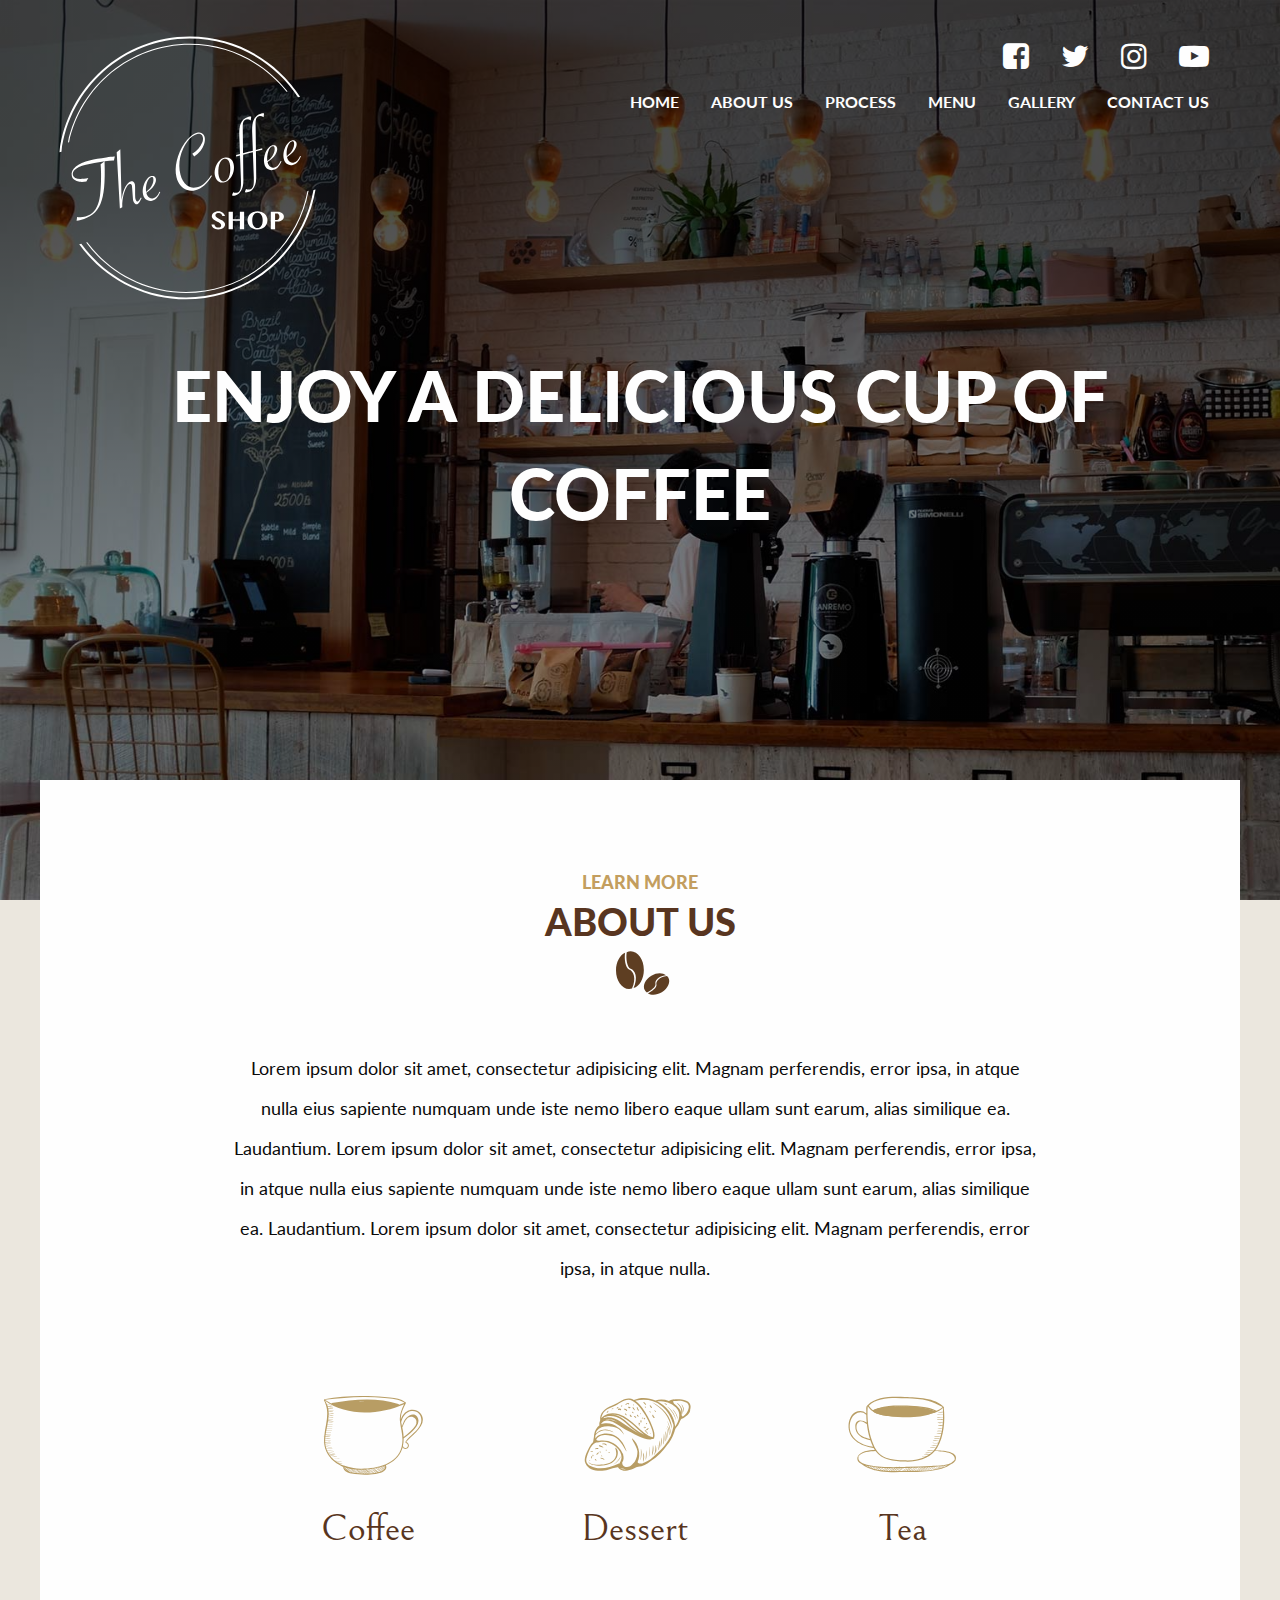
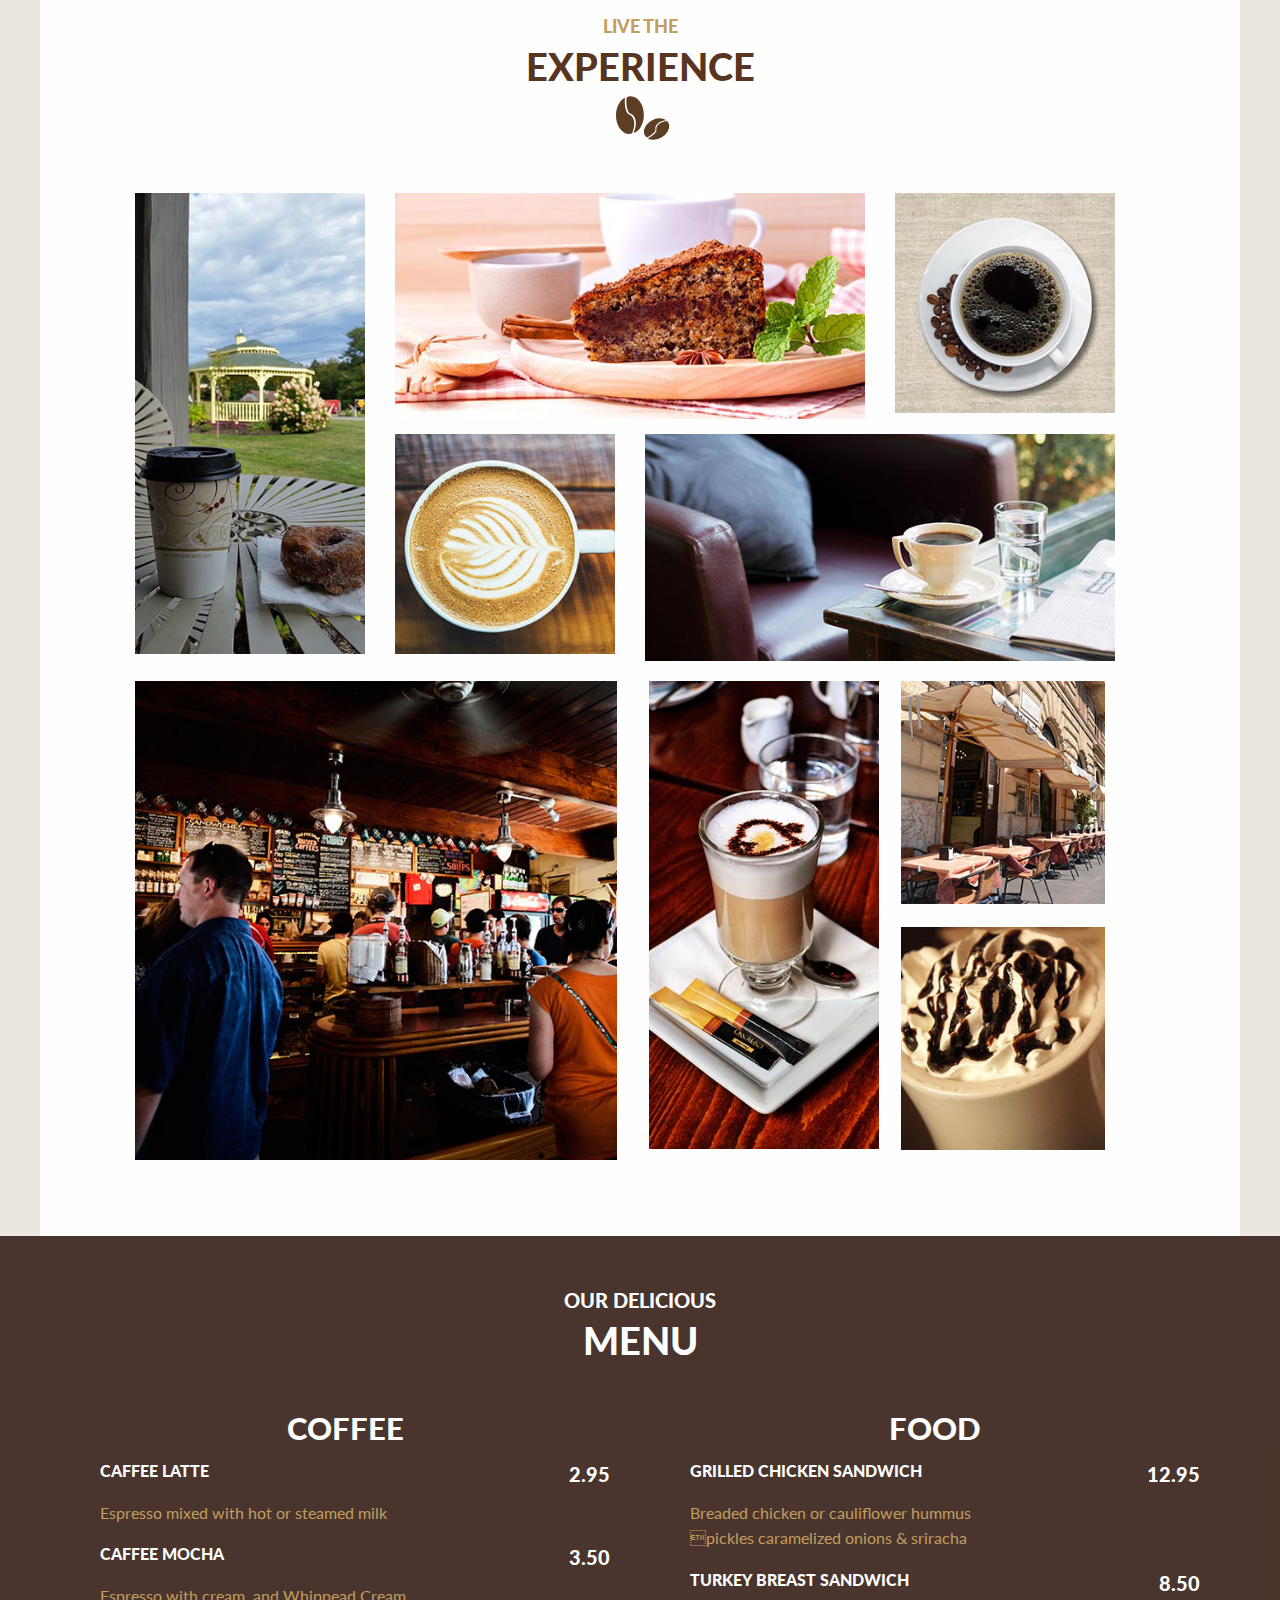
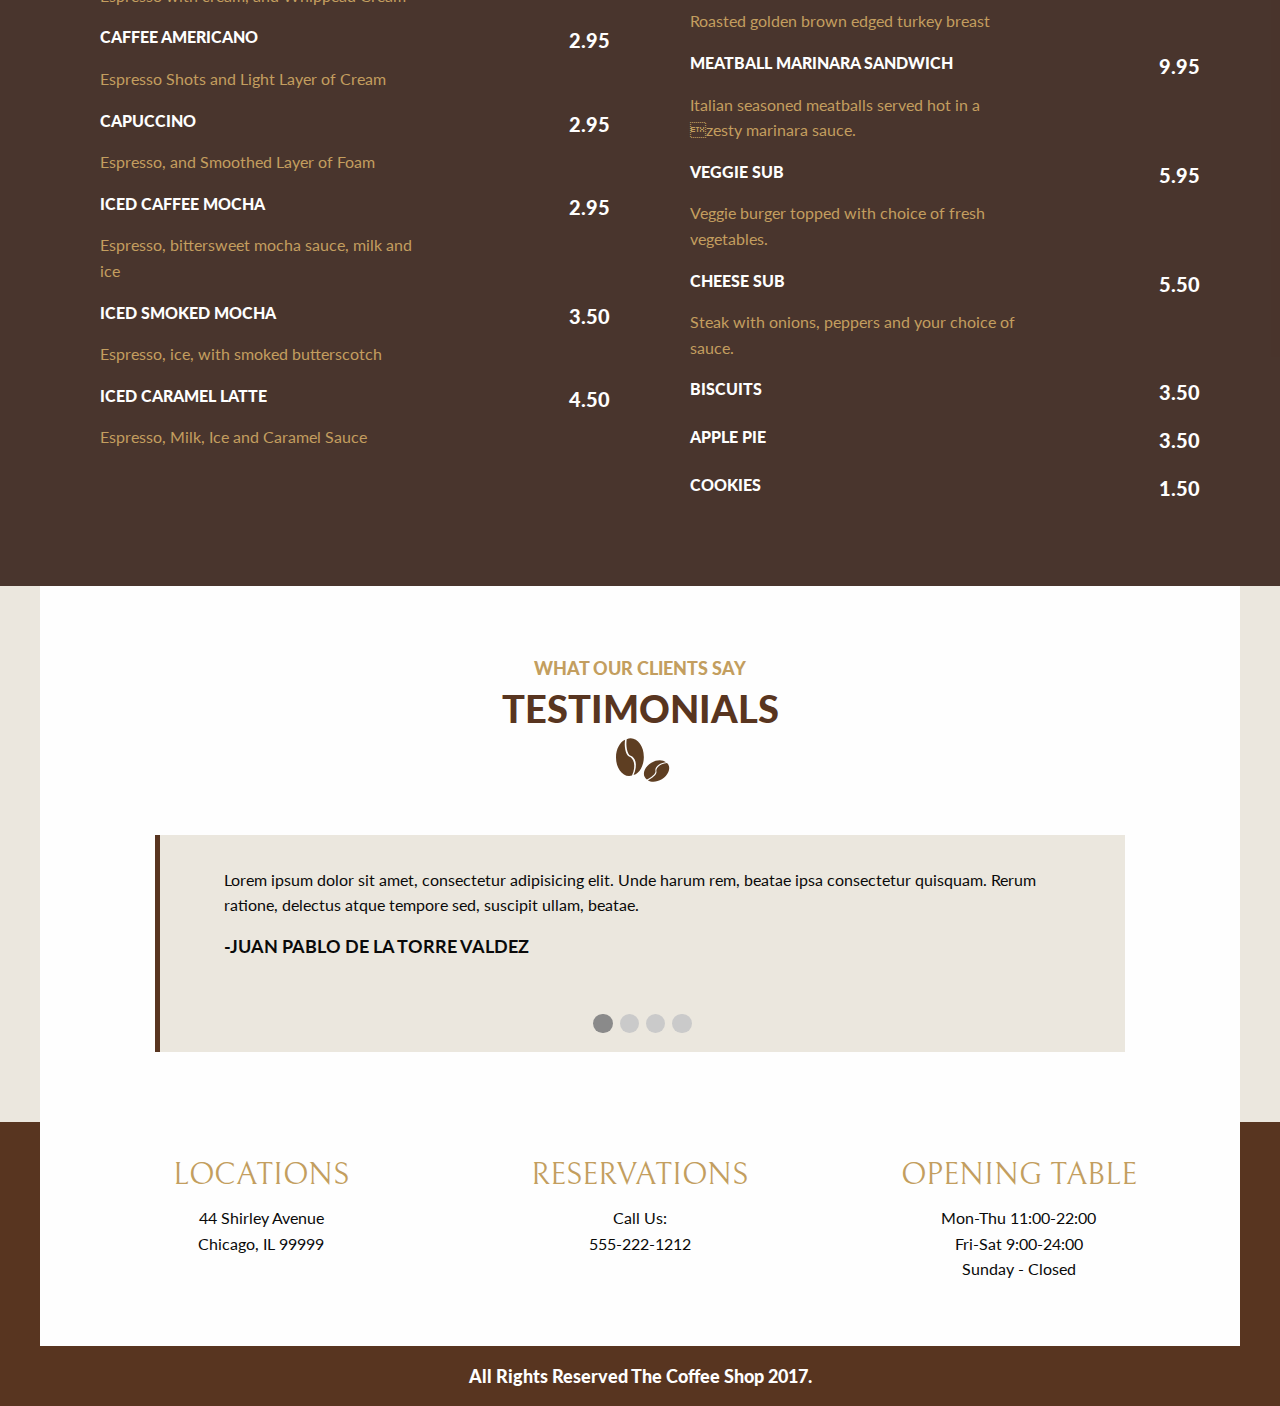
<file: index.html>
<!doctype html>
<html class="no-js" lang="en">
  <head>
    <meta charset="utf-8" />
    <meta http-equiv="x-ua-compatible" content="ie=edge">
    <meta name="viewport" content="width=device-width, initial-scale=1.0">
    <title>home</title>
    <link rel="stylesheet" href="assets/css/app.css">
  </head>
  <body>
    <header class="site-header home">
      <div class="container">
        <div class="header-content">
          <div class="top-section">
            <div class="logo">
            <a href="index.html"><img src="assets/img/logo.svg" alt="coffee shop logo image"></a>
            </div><!--logo-->
            <div class="menus">
              <nav class="social-menu">
                  <a href="http://facebook.com"><span></span></a>
                  <a href="http://twitter.com"><span></span></a>
                  <a href="http://instagram.com"><span></span></a>
                  <a href="http://youtube.com"><span></span></a>
                </nav>
            <div class="title-bar" data-responsive-toggle="main-nav" data-hide-for="medium">
              <button class="menu-icon" type="button" data-toggle="main-nav"></button>
                <div class="title-bar-title">
                  Menu
                </div>
            </div>  
                  <ul id="main-nav" class="main-navigation" data-animate="menu-in menu-out">
                    <li><a href="index.html">Home</a></li>
                    <li><a href="about.html">About Us</a></li>
                    <li><a href="process.html">Process</a></li>
                    <li><a href="menu.html">Menu</a></li>
                    <li><a href="gallery.html">Gallery</a></li>
                    <li><a href="contact.html">Contact Us</a></li>
                  </ul>
               

              </div><!--.menus-->

            </div><!--.top-section-->
          <div class="bottom-section">
            <h1 class="slogan">Enjoy a Delicious Cup of Coffee</h1>
          </div> <!--.bottom-section-->
        </div> <!--.container-content-->
      </div> <!--.container-->

    </header>

    
    <div class="container">
        <main class="main-content page-home">
            <h2 class="heading-title">Learn more <span> about us </span></h2>
            <div class="about-us-homepage">
                <p>Lorem ipsum dolor sit amet, consectetur adipisicing elit. Magnam perferendis, error ipsa, in atque nulla eius sapiente numquam unde iste nemo libero eaque ullam sunt earum, alias similique ea. Laudantium. Lorem ipsum dolor sit amet, consectetur adipisicing elit. Magnam perferendis, error ipsa, in atque nulla eius sapiente numquam unde iste nemo libero eaque ullam sunt earum, alias similique ea. Laudantium. Lorem ipsum dolor sit amet, consectetur adipisicing elit. Magnam perferendis, error ipsa, in atque nulla.</p>
                <div class="category-icons">
                    <div class="icon tea">
                        <h3>Coffee</h3>
                    </div>
                    <div class="icon dessert">
                        <h3>Dessert</h3>
                    </div>
                    <div class="icon coffee">
                        <h3>Tea</h3>
                    </div>
                </div>
            </div>
    
            <h2 class="heading-title">Live the <span> Experience </span></h2>
            <div class="gallery-top">
                <div class="left-content">
                    <div class="gallery-item">
                        <a hfref="#"  data-open="image0">
                            <img src="assets/img/gallery/gallery_01_small.jpg"></a>
                    </div><!--.gallery-item-->
                </div><!-- .left-content-->
            
                <div class="right-content">
                <div class="right-container">
                    <div class="gallery-item two-cols">
                        <a hfref="#"  data-open="image1">
                            <img src="assets/img/gallery/gallery_02_small.jpg"></a>
                        </div><!--.gallery-item-->
            
                    <div class="gallery-item">
                        <a hfref="#"  data-open="image2">
                            <img src="assets/img/gallery/gallery_03_small.jpg"></a>
                        </div><!--.gallery-item-->
            
                    <div class="gallery-item">
                        <a hfref="#"  data-open="image3">
                            <img src="assets/img/gallery/gallery_04_small.jpg"></a>
                     </div><!--.gallery-item-->
            
                    <div class="gallery-item two-cols">
                         <a hfref="#"  data-open="image4">
                            <img src="assets/img/gallery/gallery_05_small.jpg"></a>
                    </div><!--.gallery-item-->
                </div><!--.right-container-->     
                </div><!-- .right-content-->
            </div><!-- .gallery-top-->
            
            <div class="gallery-bottom">
            
                <div class="gallery-item two-cols">
                    <a hfref="#"  data-open="image5">
                        <img src="assets/img/gallery/gallery_06_small.jpg"></a>
                </div><!--.gallery-item-->
            
                <div class="gallery-item">
                    <a hfref="#"  data-open="image6">
                        <img src="assets/img/gallery/gallery_07_small.jpg"></a>
                </div><!--.gallery-item-->
            
            <div class="right-content">
            
                <div class="gallery-item">
                        <a hfref="#"  data-open="image7">
                            <img src="assets/img/gallery/gallery_08_small.jpg"></a>
                </div><!--.gallery-item-->
            
                <div class="gallery-item">
                    <a hfref="#"  data-open="image8">
                        <img src="assets/img/gallery/gallery_09_small.jpg"></a>
                </div><!--.gallery-item-->
            
            </div><!--.right-content-->
              
            </div><!--.gallery-bottom-->
            
            <div class="reveal small" id="image0" data-reveal data-animation-in="reveal-in" data-animation-out="reveal-out">
              <button class="close-button" data-close aria-label="Close modal" type="button">
                <span aria-hidden="true">&times;</span>
              </button>
                <img src="assets/img/gallery/gallery_01_large.jpg">
            </div>
            <div class="reveal small" id="image1" data-reveal data-animation-in="reveal-in" data-animation-out="reveal-out">
              <button class="close-button" data-close aria-label="Close modal" type="button">
                <span aria-hidden="true">&times;</span>
              </button>
                <img src="assets/img/gallery/gallery_02_large.jpg">
            </div>
            <div class="reveal small" id="image2" data-reveal data-animation-in="reveal-in" data-animation-out="reveal-out">
              <button class="close-button" data-close aria-label="Close modal" type="button">
                <span aria-hidden="true">&times;</span>
              </button>
                <img src="assets/img/gallery/gallery_03_large.jpg">
            </div>
            <div class="reveal small" id="image3" data-reveal data-animation-in="reveal-in" data-animation-out="reveal-out">
              <button class="close-button" data-close aria-label="Close modal" type="button">
                <span aria-hidden="true">&times;</span>
              </button>
                <img src="assets/img/gallery/gallery_04_large.jpg">
            </div>
            <div class="reveal small" id="image4" data-reveal data-animation-in="reveal-in" data-animation-out="reveal-out">
              <button class="close-button" data-close aria-label="Close modal" type="button">
                <span aria-hidden="true">&times;</span>
              </button>
                <img src="assets/img/gallery/gallery_05_large.jpg">
            </div>
            <div class="reveal small" id="image5" data-reveal data-animation-in="reveal-in" data-animation-out="reveal-out">
              <button class="close-button" data-close aria-label="Close modal" type="button">
                <span aria-hidden="true">&times;</span>
              </button>
                <img src="assets/img/gallery/gallery_06_large.jpg">
            </div>
            <div class="reveal small" id="image6" data-reveal data-animation-in="reveal-in" data-animation-out="reveal-out">
              <button class="close-button" data-close aria-label="Close modal" type="button">
                <span aria-hidden="true">&times;</span>
              </button>
                <img src="assets/img/gallery/gallery_07_large.jpg">
            </div>
            <div class="reveal small" id="image7" data-reveal data-animation-in="reveal-in" data-animation-out="reveal-out">
              <button class="close-button" data-close aria-label="Close modal" type="button">
                <span aria-hidden="true">&times;</span>
              </button>
                <img src="assets/img/gallery/gallery_08_large.jpg">
            </div>
            <div class="reveal small" id="image8" data-reveal data-animation-in="reveal-in" data-animation-out="reveal-out">
              <button class="close-button" data-close aria-label="Close modal" type="button">
                <span aria-hidden="true">&times;</span>
              </button>
                <img src="assets/img/gallery/gallery_09_large.jpg">
            </div>
    
        </main>
    </div>
    
    <section class="our-menu">
        <div class="container">
            <h2>Our Delicious <span> Menu </span></h2>
            <div class="menu-list">
                <div class="coffee">
                    <h3>Coffee</h3>
                    <ul class="product-list">
                        <li>
                            <div class="product">
                                <p class="name">caffee latte</p>
                                <p class="description">Espresso mixed with hot or steamed milk</p>
                            </div>
                            <div class="price">
                                <p>2.95</p>
                            </div>
    
                        </li>
                        <li>
                            <div class="product">
                                <p class="name">caffee mocha</p>
                                <p class="description">Espresso with cream, and Whippead Cream</p>
                            </div>
                            <div class="price">
                                <p>3.50</p>
                            </div>
    
                        </li>
                        <li>
                            <div class="product">
                                <p class="name">caffee americano</p>
                                <p class="description">Espresso Shots and Light Layer of Cream</p>
                            </div>
                            <div class="price">
                                <p>2.95</p>
                            </div>
    
                        </li>
                        <li>
                            <div class="product">
                                <p class="name">capuccino</p>
                                <p class="description">Espresso, and Smoothed Layer of Foam</p>
                            </div>
                            <div class="price">
                                <p>2.95</p>
                            </div>
    
                        </li>
                        <li>
                            <div class="product">
                                <p class="name">iced caffee mocha</p>
                                <p class="description">Espresso, bittersweet mocha sauce, milk and ice</p>
                            </div>
                            <div class="price">
                                <p>2.95</p>
                            </div>
    
                        </li>
                        <li>
                            <div class="product">
                                <p class="name">iced smoked mocha</p>
                                <p class="description">Espresso, ice, with smoked butterscotch</p>
                            </div>
                            <div class="price">
                                <p>3.50</p>
                            </div>
    
                        </li>
                        <li>
                            <div class="product">
                                <p class="name">iced caramel latte</p>
                                <p class="description">Espresso, Milk, Ice and Caramel Sauce</p>
                            </div>
                            <div class="price">
                                <p>4.50</p>
                            </div>
    
                        </li>
                        
                    </ul>
    
                </div><!--.coffee -->
                    <div class="food">
                    <h3>Food</h3>
                    <ul class="product-list">
                        <li>
                            <div class="product">
                                <p class="name">grilled chicken sandwich</p>
                                <p class="description">Breaded chicken or cauliflower hummus pickles caramelized onions &amp; sriracha</p>
                            </div>
                            <div class="price">
                                <p>12.95</p>
                            </div>
    
                        </li>
                        <li>
                            <div class="product">
                                <p class="name">turkey breast sandwich</p>
                                <p class="description">Roasted golden brown edged turkey breast</p>
                            </div>
                            <div class="price">
                                <p>8.50</p>
                            </div>
    
                        </li>
                        <li>
                            <div class="product">
                                <p class="name">meatball marinara sandwich</p>
                                <p class="description">Italian seasoned meatballs served hot in a zesty marinara sauce.</p>
                            </div>
                            <div class="price">
                                <p>9.95</p>
                            </div>
    
                        </li>
                        <li>
                            <div class="product">
                                <p class="name">veggie sub</p>
                                <p class="description">Veggie burger topped with choice of fresh vegetables.</p>
                            </div>
                            <div class="price">
                                <p>5.95</p>
                            </div>
    
                        </li>
                        <li>
                            <div class="product">
                                <p class="name">cheese sub</p>
                                <p class="description">Steak with onions, peppers and your choice of sauce.</p>
                            </div>
                            <div class="price">
                                <p>5.50</p>
                            </div>
    
                        </li>
                        <li>
                            <div class="product">
                                <p class="name">biscuits</p>
                                <p class="description"></p>
                            </div>
                            <div class="price">
                                <p>3.50</p>
                            </div>
    
                        </li>
                        <li>
                            <div class="product">
                                <p class="name">Apple pie</p>
                                <p class="description"></p>
                            </div>
                            <div class="price">
                                <p>3.50</p>
                            </div>
    
                        </li>
                        <li>
                            <div class="product">
                                <p class="name">Cookies</p>
                                <p class="description"></p>
                            </div>
                            <div class="price">
                                <p>1.50</p>
                            </div>
    
                        </li>
                        
                    </ul>
    
                    </div><!-- .food -->
    
            </div><!--.menu-list -->
                
        </div><!--.container -->
    </section>
    <div class="container testimonials">
        <h2 class="heading-title">What Our Clients Say <span> testimonials </span></h2>
        <div class="slide-container">
            <div class="orbit" role="region" data-orbit>
                <li class="orbit-slide is-active">
                    <div>
                        <p>Lorem ipsum dolor sit amet, consectetur adipisicing elit. Unde harum rem, beatae ipsa consectetur quisquam. Rerum ratione, delectus atque tempore sed, suscipit ullam, beatae.</p>
                        <h3>-Juan Pablo De La Torre Valdez</h3>
                    </div>
                </li>
                <li class="orbit-slide">
                    <div>
                        <p>Lorem ipsum dolor sit amet, consectetur adipisicing elit. Unde harum rem, beatae ipsa consectetur quisquam. Rerum ratione, delectus atque tempore sed, suscipit ullam, beatae.</p>
                        <h3>-Juan Pablo De La Torre Valdez</h3>
                    </div>
                </li>
                <li class="orbit-slide">
                    <div>
                        <p>Lorem ipsum dolor sit amet, consectetur adipisicing elit. Unde harum rem, beatae ipsa consectetur quisquam. Rerum ratione, delectus atque tempore sed, suscipit ullam, beatae.</p>
                        <h3>-Juan Pablo De La Torre Valdez</h3>
                    </div>
                </li>
                <li class="orbit-slide">
                    <div>
                        <p>Lorem ipsum dolor sit amet, consectetur adipisicing elit. Unde harum rem, beatae ipsa consectetur quisquam. Rerum ratione, delectus atque tempore sed, suscipit ullam, beatae.</p>
                        <h3>-Juan Pablo De La Torre Valdez</h3>
                    </div>
                </li>
                <nav class="orbit-bullets">
                <button class="is-active" data-slide="0"><span class="show-for-sr">First slide details.</span><span class="show-for-sr">Current Slide</span></button>
                <button data-slide="1"><span class="show-for-sr">Second slide details.</span></button>
                <button data-slide="2"><span class="show-for-sr">Third slide details.</span></button>
                <button data-slide="3"><span class="show-for-sr">Fourth slide details.</span></button>
            </nav>
            </div>
        </div>
    </div>

    <footer class="site-footer">
      <div class="container">
        <div class="footer-content">
          <div class="footer-box">
            <h3>Locations</h3>
            <p>44 Shirley Avenue</p>
            <p>Chicago, IL 99999</p>
            </div><!--.footer-box-->
            <div class="footer-box">
            <h3>Reservations</h3>
            <p>Call Us:</p>
            <p>555-222-1212</p>
            </div><!--.footer-box-->
            <div class="footer-box">
            <h3>Opening Table</h3>
            <p>Mon-Thu 11:00-22:00</p>
            <p>Fri-Sat 9:00-24:00</p>
            <p>Sunday - Closed</p>
            </div><!--.footer-box-->
            </div><!--.container-->
        </div><!--.footer-section-->
      </div><!--.container-->
      <p class="copyright">All Rights Reserved The Coffee Shop 2017.</p>
    </footer>

    

    <script src="assets/js/app.js"></script>
  </body>
</html>
</file>
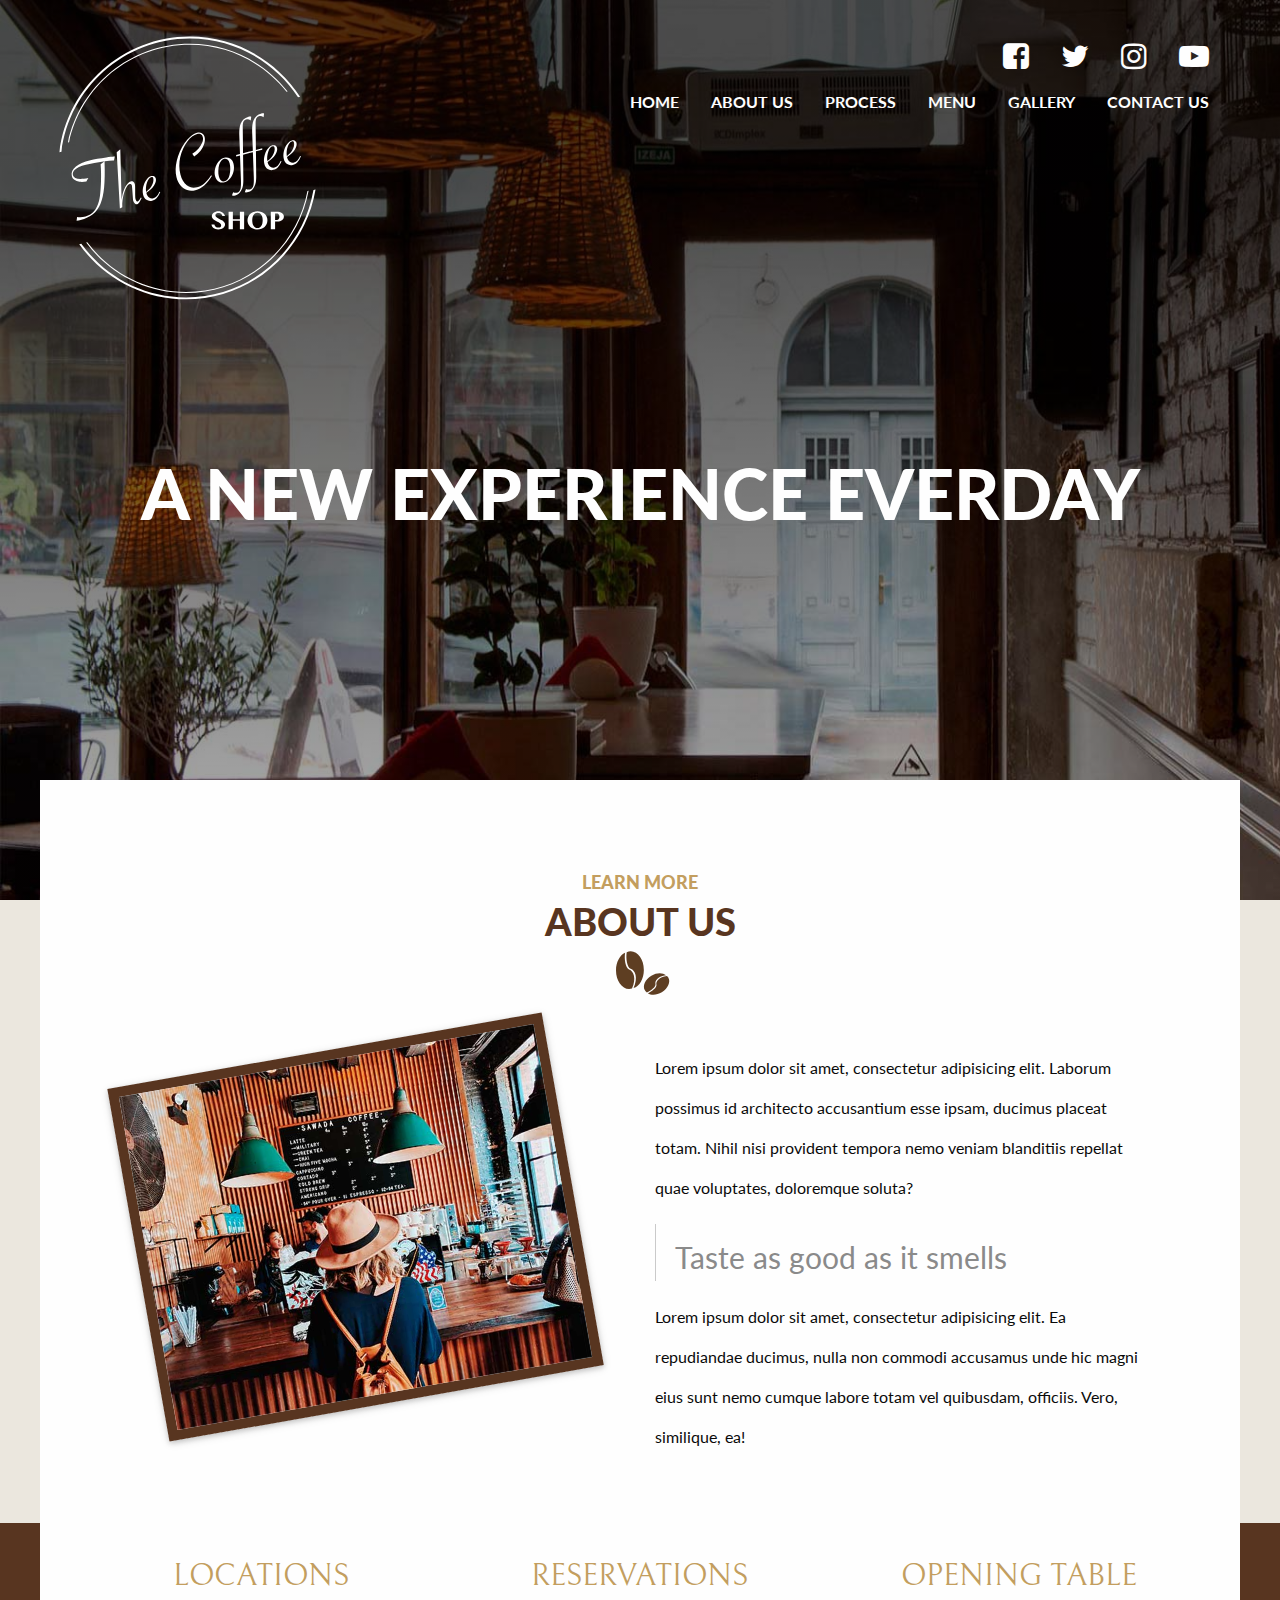
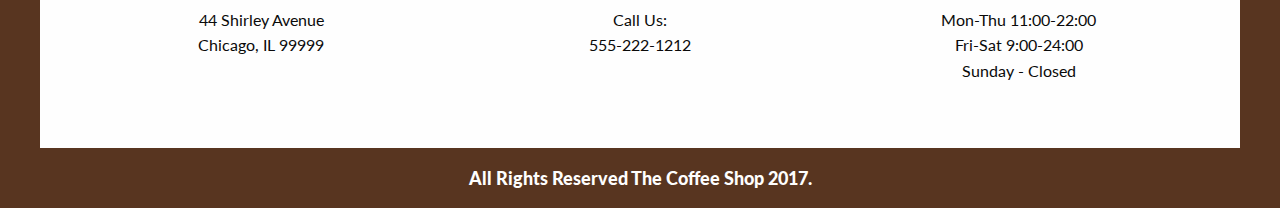
<file: about.html>
<!doctype html>
<html class="no-js" lang="en">
  <head>
    <meta charset="utf-8" />
    <meta http-equiv="x-ua-compatible" content="ie=edge">
    <meta name="viewport" content="width=device-width, initial-scale=1.0">
    <title>about</title>
    <link rel="stylesheet" href="assets/css/app.css">
  </head>
  <body>
    <header class="site-header about">
      <div class="container">
        <div class="header-content">
          <div class="top-section">
            <div class="logo">
            <a href="index.html"><img src="assets/img/logo.svg" alt="coffee shop logo image"></a>
            </div><!--logo-->
            <div class="menus">
              <nav class="social-menu">
                  <a href="http://facebook.com"><span></span></a>
                  <a href="http://twitter.com"><span></span></a>
                  <a href="http://instagram.com"><span></span></a>
                  <a href="http://youtube.com"><span></span></a>
                </nav>
            <div class="title-bar" data-responsive-toggle="main-nav" data-hide-for="medium">
              <button class="menu-icon" type="button" data-toggle="main-nav"></button>
                <div class="title-bar-title">
                  Menu
                </div>
            </div>  
                  <ul id="main-nav" class="main-navigation" data-animate="menu-in menu-out">
                    <li><a href="index.html">Home</a></li>
                    <li><a href="about.html">About Us</a></li>
                    <li><a href="process.html">Process</a></li>
                    <li><a href="menu.html">Menu</a></li>
                    <li><a href="gallery.html">Gallery</a></li>
                    <li><a href="contact.html">Contact Us</a></li>
                  </ul>
               

              </div><!--.menus-->

            </div><!--.top-section-->
          <div class="bottom-section">
            <h1 class="slogan">A New Experience Everday</h1>
          </div> <!--.bottom-section-->
        </div> <!--.container-content-->
      </div> <!--.container-->

    </header>

    
    <div class="container">
        <main class="main-content page-about">
            <h2 class="heading-title">Learn more <span> about us </span></h2>
            <div class="image">
                <image src="assets/img/about_sidebar.jpg" class="image-effect">
            </div>
            
    
            <div class="page-content">
                <p>Lorem ipsum dolor sit amet, consectetur adipisicing elit. Laborum possimus id architecto accusantium esse ipsam, ducimus placeat totam. Nihil nisi provident tempora nemo veniam blanditiis repellat quae voluptates, doloremque soluta?</p>
                <blockquote>Taste as good as it smells</blockquote>
                <p>Lorem ipsum dolor sit amet, consectetur adipisicing elit. Ea repudiandae ducimus, nulla non commodi accusamus unde hic magni eius sunt nemo cumque labore totam vel quibusdam, officiis. Vero, similique, ea!</p>
            </div>
    
        </main>
    </div>

    <footer class="site-footer">
      <div class="container">
        <div class="footer-content">
          <div class="footer-box">
            <h3>Locations</h3>
            <p>44 Shirley Avenue</p>
            <p>Chicago, IL 99999</p>
            </div><!--.footer-box-->
            <div class="footer-box">
            <h3>Reservations</h3>
            <p>Call Us:</p>
            <p>555-222-1212</p>
            </div><!--.footer-box-->
            <div class="footer-box">
            <h3>Opening Table</h3>
            <p>Mon-Thu 11:00-22:00</p>
            <p>Fri-Sat 9:00-24:00</p>
            <p>Sunday - Closed</p>
            </div><!--.footer-box-->
            </div><!--.container-->
        </div><!--.footer-section-->
      </div><!--.container-->
      <p class="copyright">All Rights Reserved The Coffee Shop 2017.</p>
    </footer>

    

    <script src="assets/js/app.js"></script>
  </body>
</html>
</file>
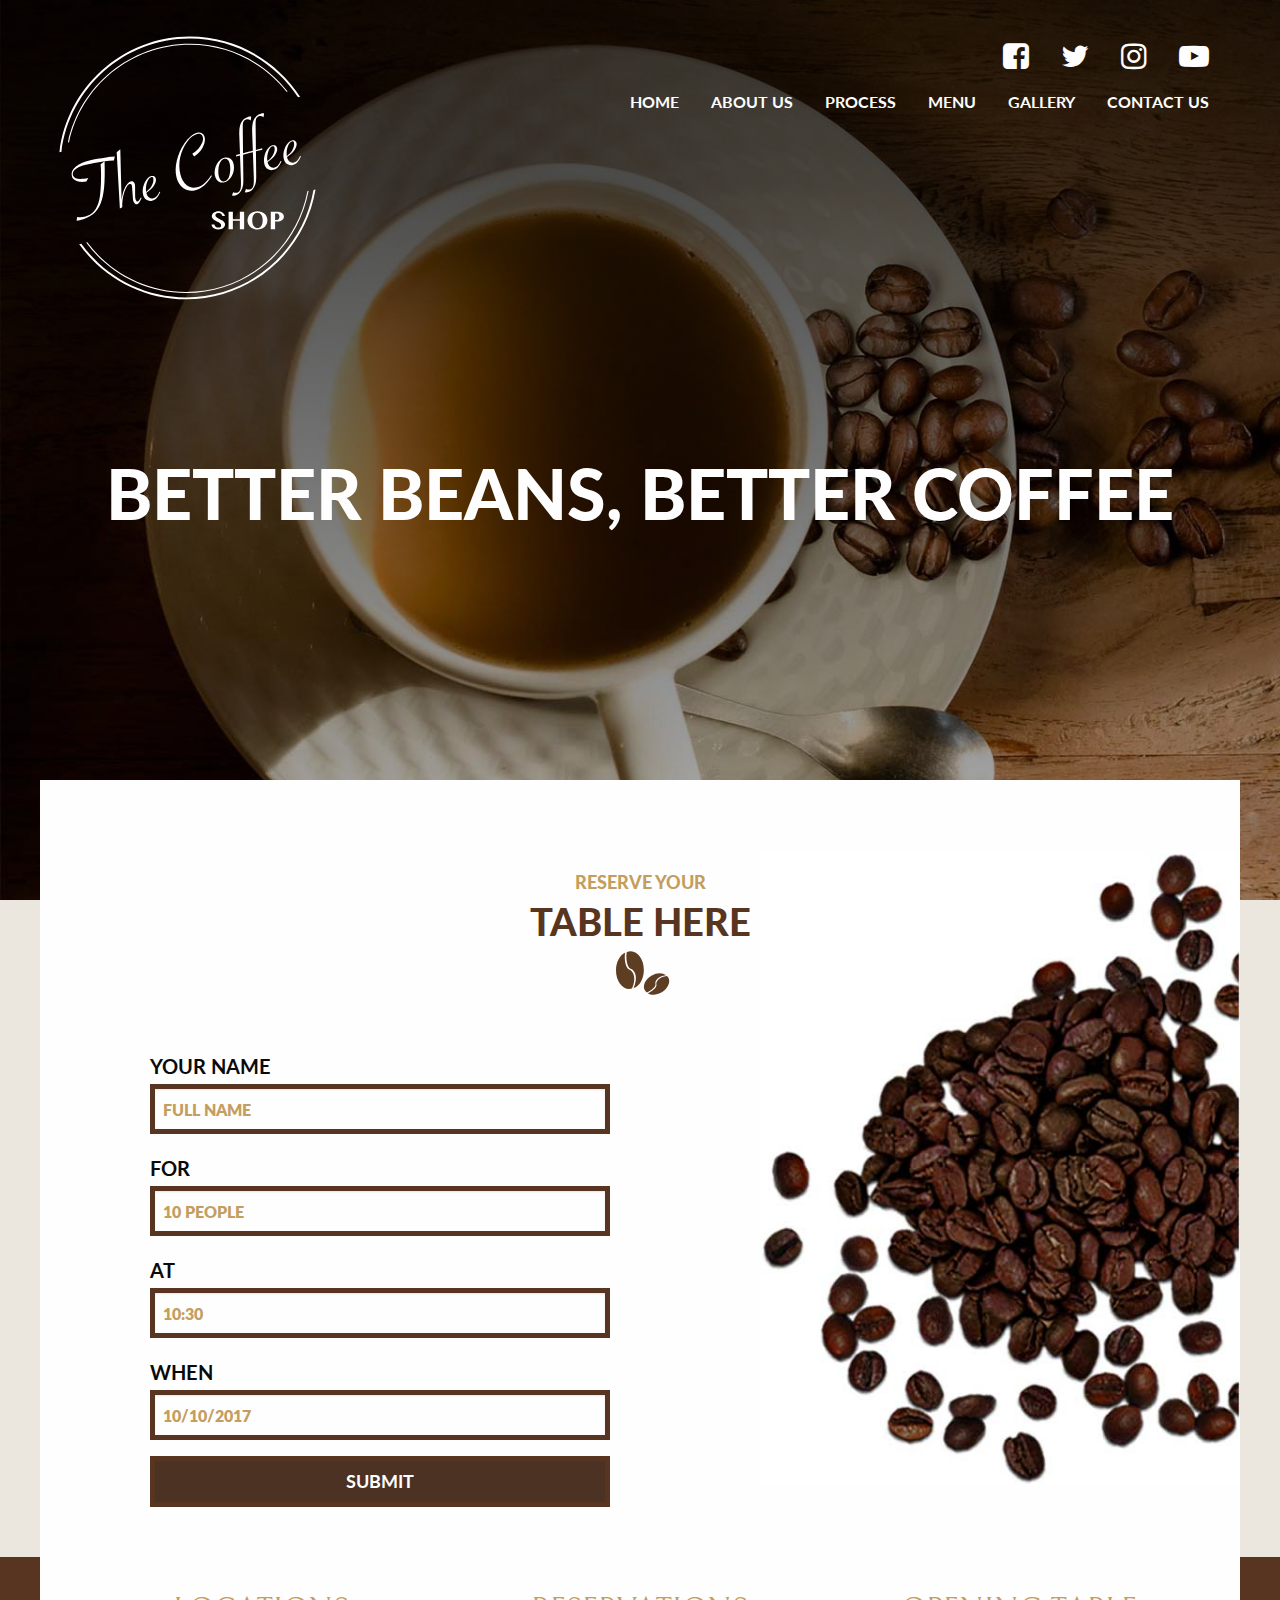
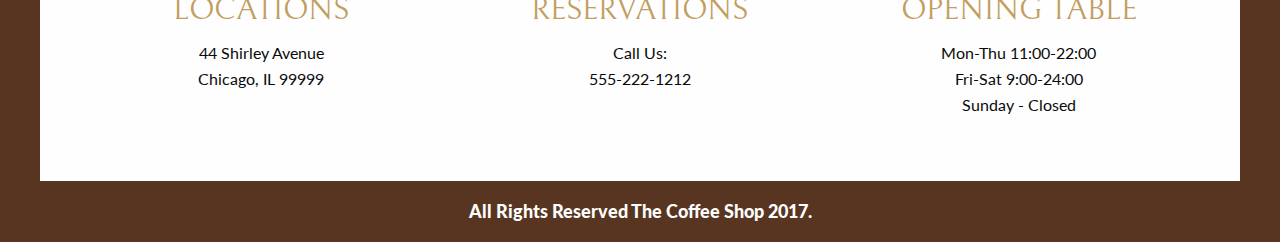
<file: contact.html>
<!doctype html>
<html class="no-js" lang="en">
  <head>
    <meta charset="utf-8" />
    <meta http-equiv="x-ua-compatible" content="ie=edge">
    <meta name="viewport" content="width=device-width, initial-scale=1.0">
    <title>contact</title>
    <link rel="stylesheet" href="assets/css/app.css">
  </head>
  <body>
    <header class="site-header contact">
      <div class="container">
        <div class="header-content">
          <div class="top-section">
            <div class="logo">
            <a href="index.html"><img src="assets/img/logo.svg" alt="coffee shop logo image"></a>
            </div><!--logo-->
            <div class="menus">
              <nav class="social-menu">
                  <a href="http://facebook.com"><span></span></a>
                  <a href="http://twitter.com"><span></span></a>
                  <a href="http://instagram.com"><span></span></a>
                  <a href="http://youtube.com"><span></span></a>
                </nav>
            <div class="title-bar" data-responsive-toggle="main-nav" data-hide-for="medium">
              <button class="menu-icon" type="button" data-toggle="main-nav"></button>
                <div class="title-bar-title">
                  Menu
                </div>
            </div>  
                  <ul id="main-nav" class="main-navigation" data-animate="menu-in menu-out">
                    <li><a href="index.html">Home</a></li>
                    <li><a href="about.html">About Us</a></li>
                    <li><a href="process.html">Process</a></li>
                    <li><a href="menu.html">Menu</a></li>
                    <li><a href="gallery.html">Gallery</a></li>
                    <li><a href="contact.html">Contact Us</a></li>
                  </ul>
               

              </div><!--.menus-->

            </div><!--.top-section-->
          <div class="bottom-section">
            <h1 class="slogan">Better Beans, Better Coffee</h1>
          </div> <!--.bottom-section-->
        </div> <!--.container-content-->
      </div> <!--.container-->

    </header>

    
    <div class="container">
        <main class="main-content page-contact">
            <h2 class="heading-title">Reserve your <span> table here </span></h2>
            <div class="field-container">
                <form class="reservation-form">
                    <div class="grid-container">
                        <div class="grid-x grid-padding-x">
                            <div class="cell">
                                <label>Your Name<input type="text" placeholder="FULL NAME"></label>
                            </div>
                            <div class="cell">
                                <label>For<input type="text" placeholder="10 PEOPLE"></label>
                            </div>
                            <div class="cell">
                                <label>At<input type="text" placeholder="10:30"></label>
                            </div>
                            <div class="cell">
                                <label>When<input type="text" placeholder="10/10/2017"></label>
                            </div>
                            <div class="cell">
                                <input type="submit" class="send_btn">
                            </div>
                        </div>
                    </div>
                </form>
            </div>
        </main>
    </div>

    <footer class="site-footer">
      <div class="container">
        <div class="footer-content">
          <div class="footer-box">
            <h3>Locations</h3>
            <p>44 Shirley Avenue</p>
            <p>Chicago, IL 99999</p>
            </div><!--.footer-box-->
            <div class="footer-box">
            <h3>Reservations</h3>
            <p>Call Us:</p>
            <p>555-222-1212</p>
            </div><!--.footer-box-->
            <div class="footer-box">
            <h3>Opening Table</h3>
            <p>Mon-Thu 11:00-22:00</p>
            <p>Fri-Sat 9:00-24:00</p>
            <p>Sunday - Closed</p>
            </div><!--.footer-box-->
            </div><!--.container-->
        </div><!--.footer-section-->
      </div><!--.container-->
      <p class="copyright">All Rights Reserved The Coffee Shop 2017.</p>
    </footer>

    

    <script src="assets/js/app.js"></script>
  </body>
</html>
</file>
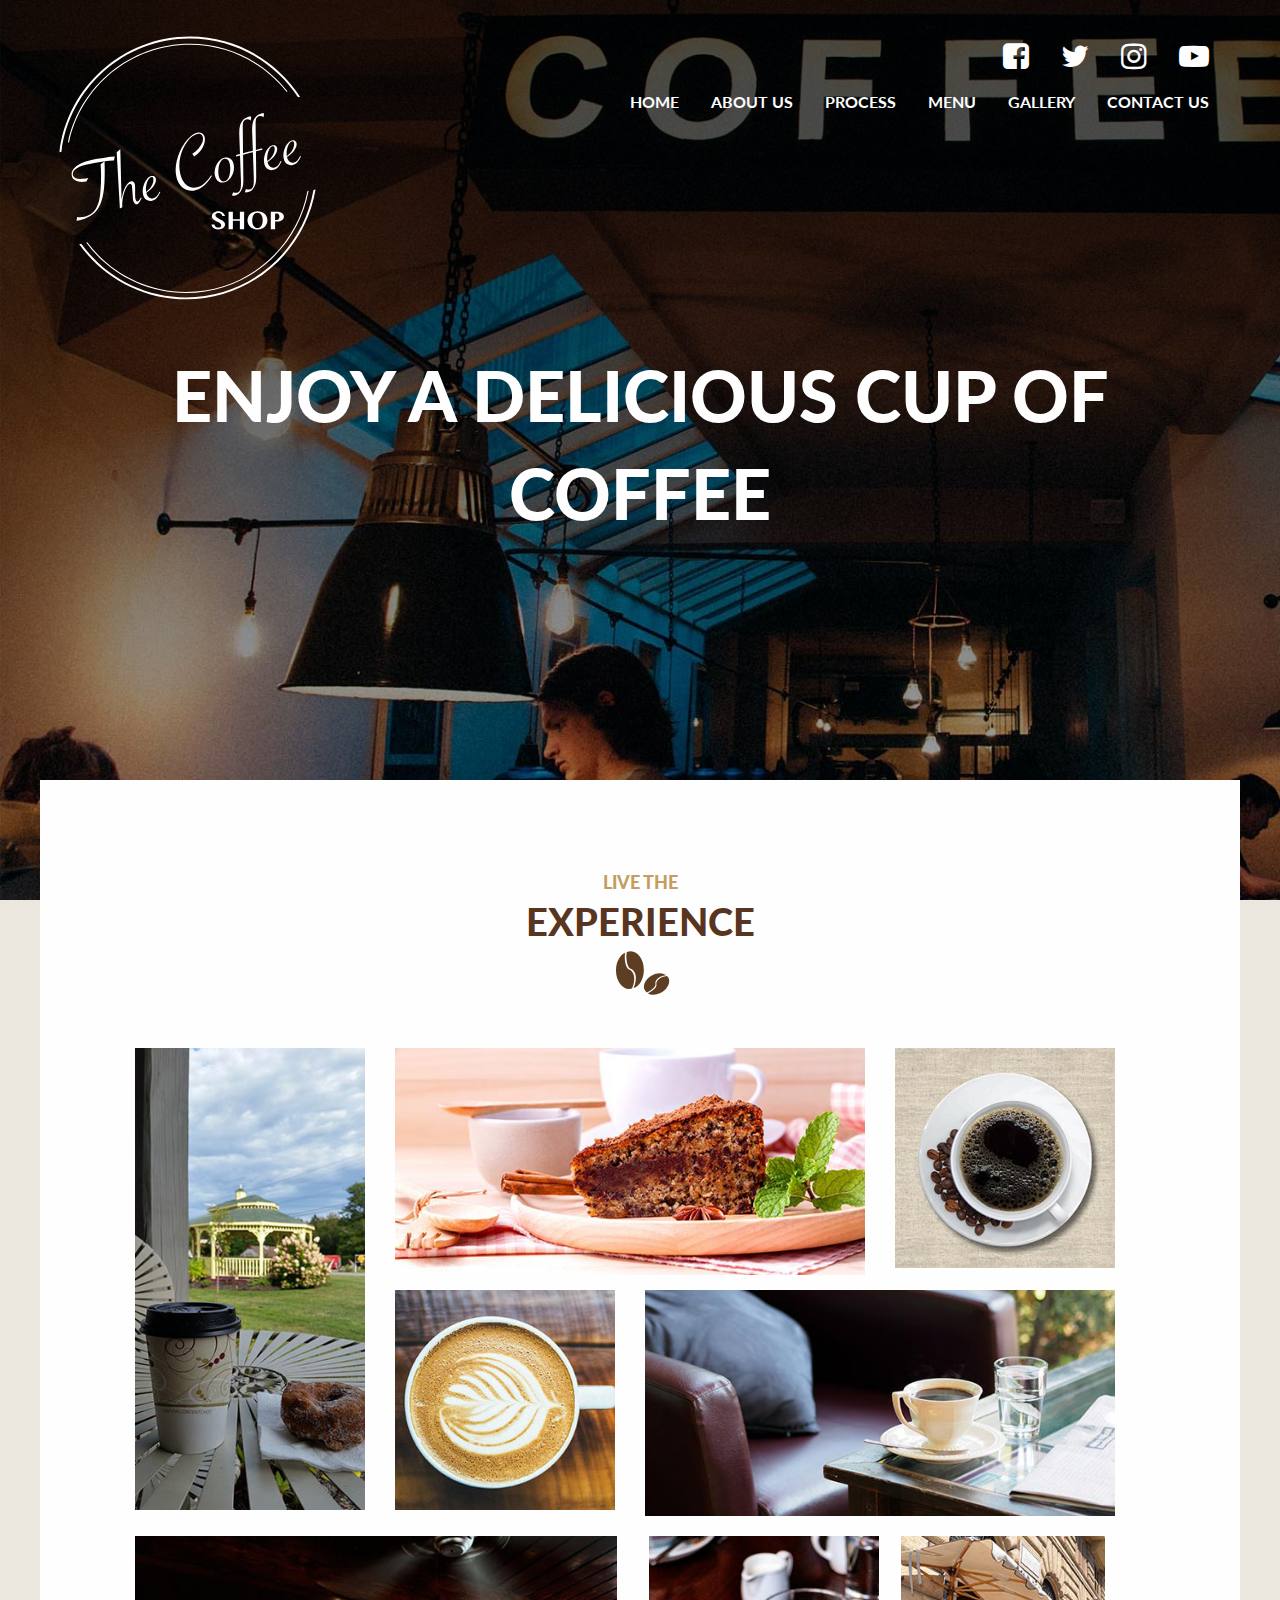
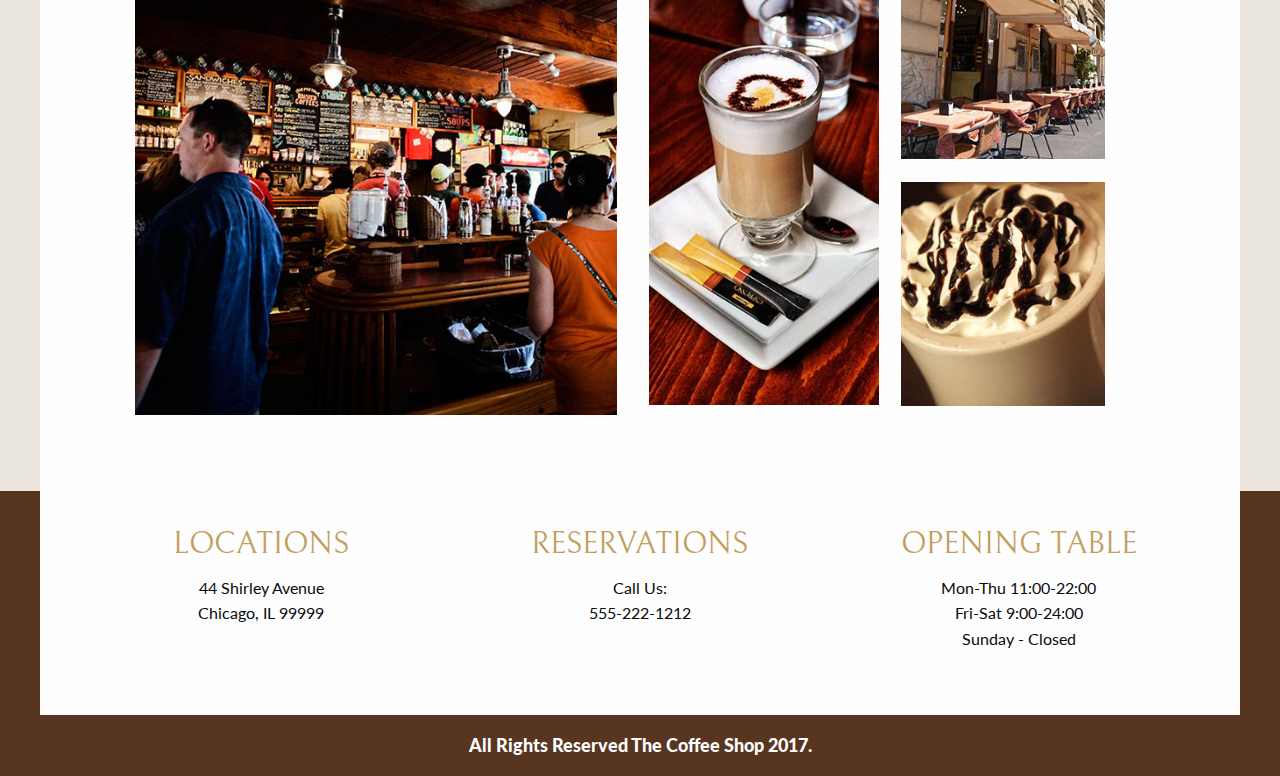
<file: gallery.html>
<!doctype html>
<html class="no-js" lang="en">
  <head>
    <meta charset="utf-8" />
    <meta http-equiv="x-ua-compatible" content="ie=edge">
    <meta name="viewport" content="width=device-width, initial-scale=1.0">
    <title>gallery</title>
    <link rel="stylesheet" href="assets/css/app.css">
  </head>
  <body>
    <header class="site-header gallery">
      <div class="container">
        <div class="header-content">
          <div class="top-section">
            <div class="logo">
            <a href="index.html"><img src="assets/img/logo.svg" alt="coffee shop logo image"></a>
            </div><!--logo-->
            <div class="menus">
              <nav class="social-menu">
                  <a href="http://facebook.com"><span></span></a>
                  <a href="http://twitter.com"><span></span></a>
                  <a href="http://instagram.com"><span></span></a>
                  <a href="http://youtube.com"><span></span></a>
                </nav>
            <div class="title-bar" data-responsive-toggle="main-nav" data-hide-for="medium">
              <button class="menu-icon" type="button" data-toggle="main-nav"></button>
                <div class="title-bar-title">
                  Menu
                </div>
            </div>  
                  <ul id="main-nav" class="main-navigation" data-animate="menu-in menu-out">
                    <li><a href="index.html">Home</a></li>
                    <li><a href="about.html">About Us</a></li>
                    <li><a href="process.html">Process</a></li>
                    <li><a href="menu.html">Menu</a></li>
                    <li><a href="gallery.html">Gallery</a></li>
                    <li><a href="contact.html">Contact Us</a></li>
                  </ul>
               

              </div><!--.menus-->

            </div><!--.top-section-->
          <div class="bottom-section">
            <h1 class="slogan">Enjoy a Delicious Cup of Coffee</h1>
          </div> <!--.bottom-section-->
        </div> <!--.container-content-->
      </div> <!--.container-->

    </header>

    
    <div class="container">
        <main class="main-content page-gallery">
            <h2 class="heading-title">Live the <span> Experience </span></h2>
            <div class="gallery-top">
                <div class="left-content">
                    <div class="gallery-item">
                        <a hfref="#"  data-open="image0">
                            <img src="assets/img/gallery/gallery_01_small.jpg"></a>
                    </div><!--.gallery-item-->
                </div><!-- .left-content-->
            
                <div class="right-content">
                <div class="right-container">
                    <div class="gallery-item two-cols">
                        <a hfref="#"  data-open="image1">
                            <img src="assets/img/gallery/gallery_02_small.jpg"></a>
                        </div><!--.gallery-item-->
            
                    <div class="gallery-item">
                        <a hfref="#"  data-open="image2">
                            <img src="assets/img/gallery/gallery_03_small.jpg"></a>
                        </div><!--.gallery-item-->
            
                    <div class="gallery-item">
                        <a hfref="#"  data-open="image3">
                            <img src="assets/img/gallery/gallery_04_small.jpg"></a>
                     </div><!--.gallery-item-->
            
                    <div class="gallery-item two-cols">
                         <a hfref="#"  data-open="image4">
                            <img src="assets/img/gallery/gallery_05_small.jpg"></a>
                    </div><!--.gallery-item-->
                </div><!--.right-container-->     
                </div><!-- .right-content-->
            </div><!-- .gallery-top-->
            
            <div class="gallery-bottom">
            
                <div class="gallery-item two-cols">
                    <a hfref="#"  data-open="image5">
                        <img src="assets/img/gallery/gallery_06_small.jpg"></a>
                </div><!--.gallery-item-->
            
                <div class="gallery-item">
                    <a hfref="#"  data-open="image6">
                        <img src="assets/img/gallery/gallery_07_small.jpg"></a>
                </div><!--.gallery-item-->
            
            <div class="right-content">
            
                <div class="gallery-item">
                        <a hfref="#"  data-open="image7">
                            <img src="assets/img/gallery/gallery_08_small.jpg"></a>
                </div><!--.gallery-item-->
            
                <div class="gallery-item">
                    <a hfref="#"  data-open="image8">
                        <img src="assets/img/gallery/gallery_09_small.jpg"></a>
                </div><!--.gallery-item-->
            
            </div><!--.right-content-->
              
            </div><!--.gallery-bottom-->
            
            <div class="reveal small" id="image0" data-reveal data-animation-in="reveal-in" data-animation-out="reveal-out">
              <button class="close-button" data-close aria-label="Close modal" type="button">
                <span aria-hidden="true">&times;</span>
              </button>
                <img src="assets/img/gallery/gallery_01_large.jpg">
            </div>
            <div class="reveal small" id="image1" data-reveal data-animation-in="reveal-in" data-animation-out="reveal-out">
              <button class="close-button" data-close aria-label="Close modal" type="button">
                <span aria-hidden="true">&times;</span>
              </button>
                <img src="assets/img/gallery/gallery_02_large.jpg">
            </div>
            <div class="reveal small" id="image2" data-reveal data-animation-in="reveal-in" data-animation-out="reveal-out">
              <button class="close-button" data-close aria-label="Close modal" type="button">
                <span aria-hidden="true">&times;</span>
              </button>
                <img src="assets/img/gallery/gallery_03_large.jpg">
            </div>
            <div class="reveal small" id="image3" data-reveal data-animation-in="reveal-in" data-animation-out="reveal-out">
              <button class="close-button" data-close aria-label="Close modal" type="button">
                <span aria-hidden="true">&times;</span>
              </button>
                <img src="assets/img/gallery/gallery_04_large.jpg">
            </div>
            <div class="reveal small" id="image4" data-reveal data-animation-in="reveal-in" data-animation-out="reveal-out">
              <button class="close-button" data-close aria-label="Close modal" type="button">
                <span aria-hidden="true">&times;</span>
              </button>
                <img src="assets/img/gallery/gallery_05_large.jpg">
            </div>
            <div class="reveal small" id="image5" data-reveal data-animation-in="reveal-in" data-animation-out="reveal-out">
              <button class="close-button" data-close aria-label="Close modal" type="button">
                <span aria-hidden="true">&times;</span>
              </button>
                <img src="assets/img/gallery/gallery_06_large.jpg">
            </div>
            <div class="reveal small" id="image6" data-reveal data-animation-in="reveal-in" data-animation-out="reveal-out">
              <button class="close-button" data-close aria-label="Close modal" type="button">
                <span aria-hidden="true">&times;</span>
              </button>
                <img src="assets/img/gallery/gallery_07_large.jpg">
            </div>
            <div class="reveal small" id="image7" data-reveal data-animation-in="reveal-in" data-animation-out="reveal-out">
              <button class="close-button" data-close aria-label="Close modal" type="button">
                <span aria-hidden="true">&times;</span>
              </button>
                <img src="assets/img/gallery/gallery_08_large.jpg">
            </div>
            <div class="reveal small" id="image8" data-reveal data-animation-in="reveal-in" data-animation-out="reveal-out">
              <button class="close-button" data-close aria-label="Close modal" type="button">
                <span aria-hidden="true">&times;</span>
              </button>
                <img src="assets/img/gallery/gallery_09_large.jpg">
            </div>
        </main>
    </div>

    <footer class="site-footer">
      <div class="container">
        <div class="footer-content">
          <div class="footer-box">
            <h3>Locations</h3>
            <p>44 Shirley Avenue</p>
            <p>Chicago, IL 99999</p>
            </div><!--.footer-box-->
            <div class="footer-box">
            <h3>Reservations</h3>
            <p>Call Us:</p>
            <p>555-222-1212</p>
            </div><!--.footer-box-->
            <div class="footer-box">
            <h3>Opening Table</h3>
            <p>Mon-Thu 11:00-22:00</p>
            <p>Fri-Sat 9:00-24:00</p>
            <p>Sunday - Closed</p>
            </div><!--.footer-box-->
            </div><!--.container-->
        </div><!--.footer-section-->
      </div><!--.container-->
      <p class="copyright">All Rights Reserved The Coffee Shop 2017.</p>
    </footer>

    

    <script src="assets/js/app.js"></script>
  </body>
</html>
</file>
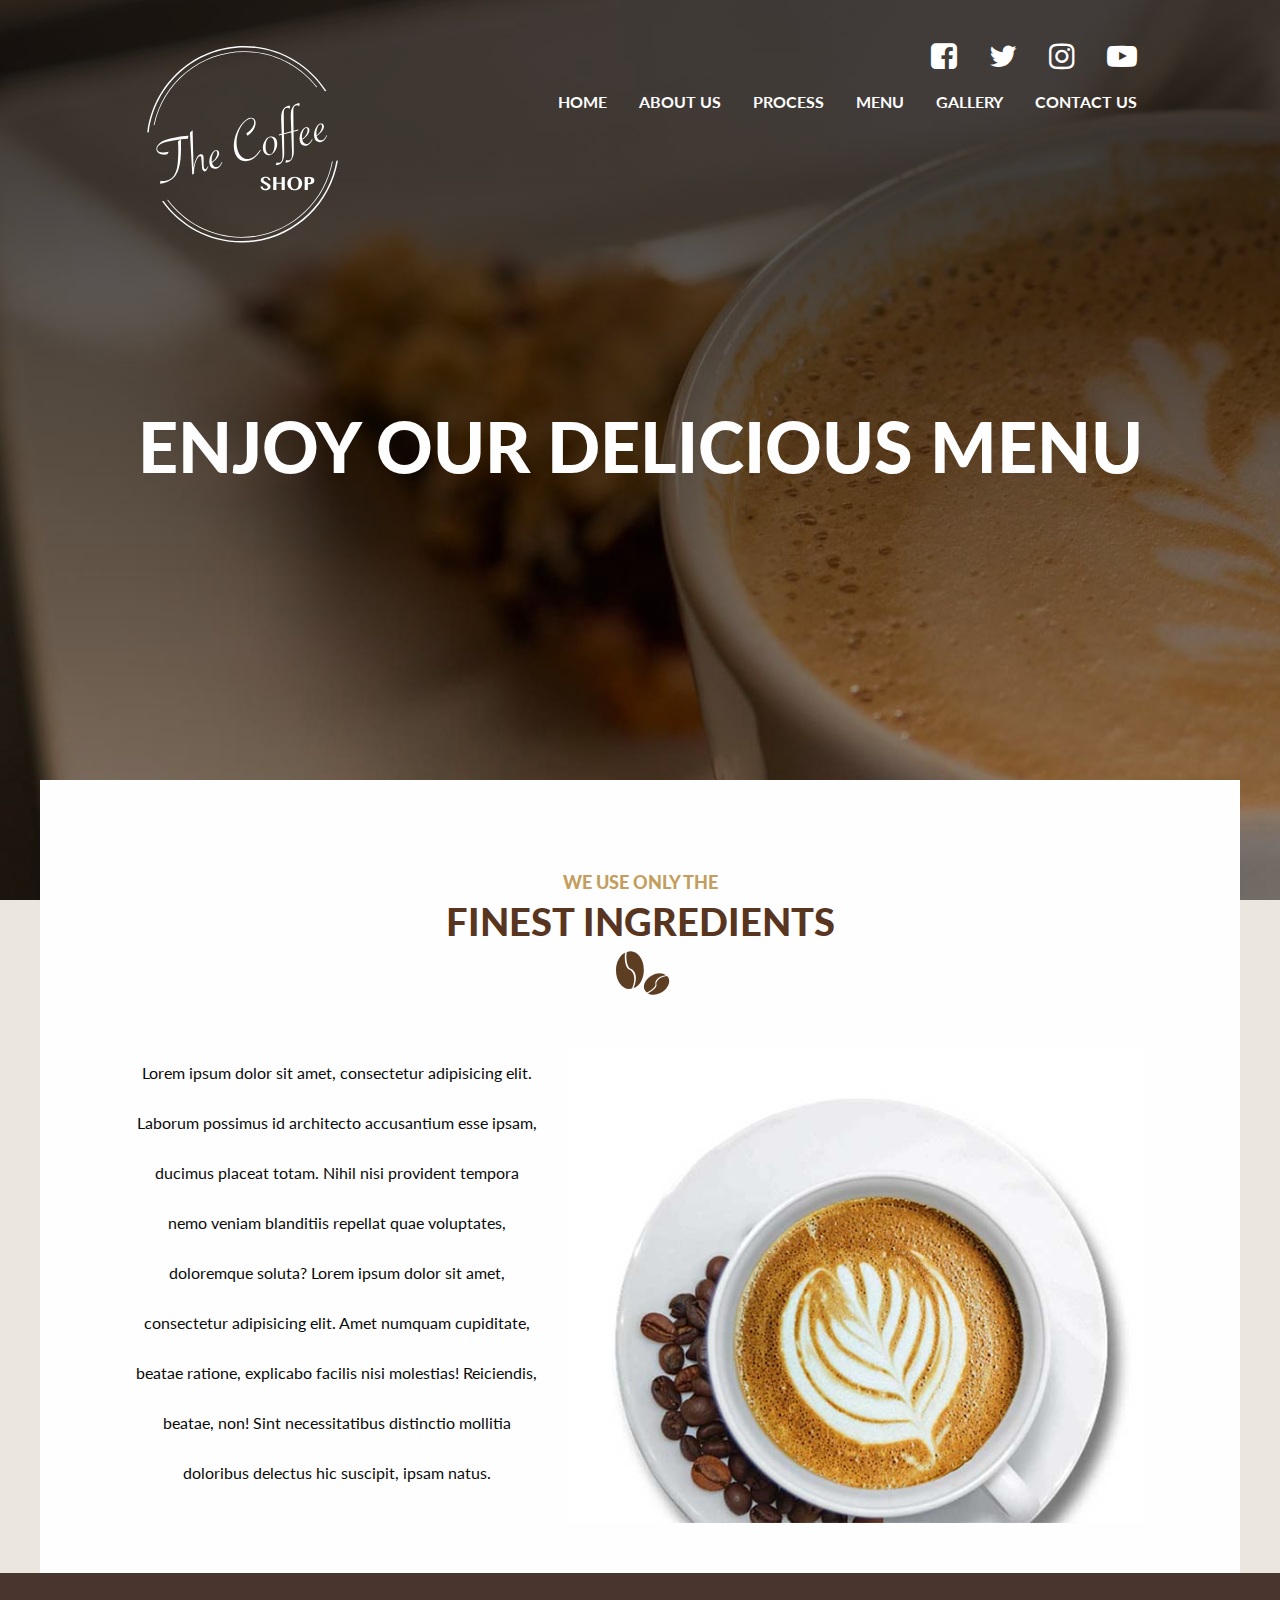
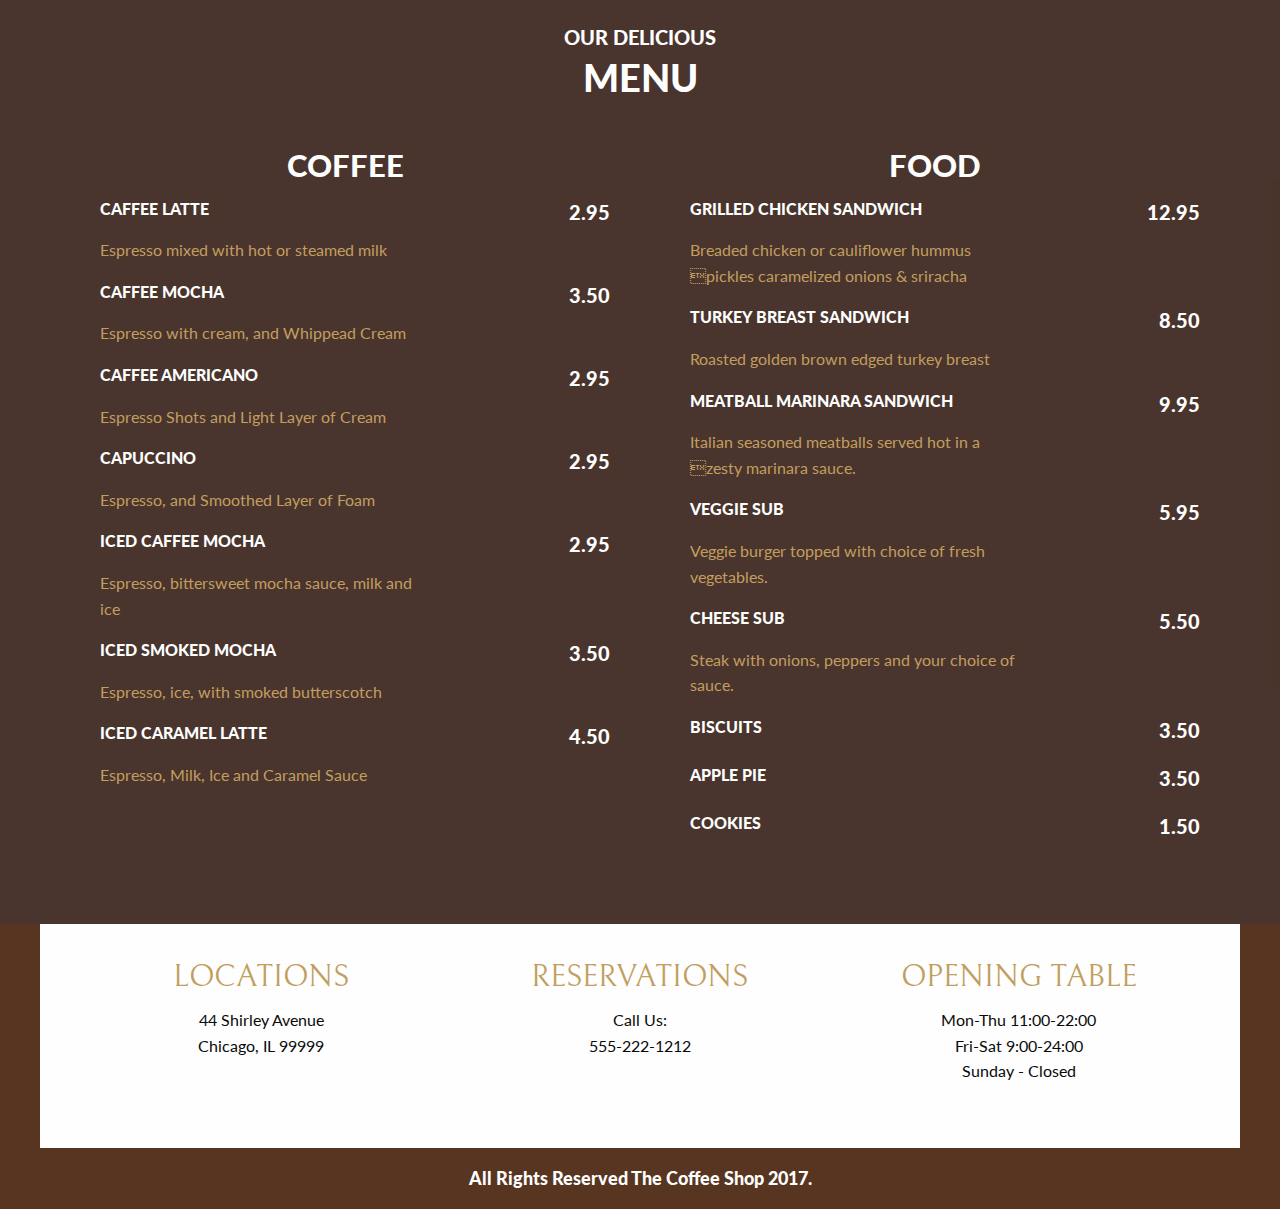
<file: menu.html>
<!doctype html>
<html class="no-js" lang="en">
  <head>
    <meta charset="utf-8" />
    <meta http-equiv="x-ua-compatible" content="ie=edge">
    <meta name="viewport" content="width=device-width, initial-scale=1.0">
    <title>menu</title>
    <link rel="stylesheet" href="assets/css/app.css">
  </head>
  <body>
    <header class="site-header menu">
      <div class="container">
        <div class="header-content">
          <div class="top-section">
            <div class="logo">
            <a href="index.html"><img src="assets/img/logo.svg" alt="coffee shop logo image"></a>
            </div><!--logo-->
            <div class="menus">
              <nav class="social-menu">
                  <a href="http://facebook.com"><span></span></a>
                  <a href="http://twitter.com"><span></span></a>
                  <a href="http://instagram.com"><span></span></a>
                  <a href="http://youtube.com"><span></span></a>
                </nav>
            <div class="title-bar" data-responsive-toggle="main-nav" data-hide-for="medium">
              <button class="menu-icon" type="button" data-toggle="main-nav"></button>
                <div class="title-bar-title">
                  Menu
                </div>
            </div>  
                  <ul id="main-nav" class="main-navigation" data-animate="menu-in menu-out">
                    <li><a href="index.html">Home</a></li>
                    <li><a href="about.html">About Us</a></li>
                    <li><a href="process.html">Process</a></li>
                    <li><a href="menu.html">Menu</a></li>
                    <li><a href="gallery.html">Gallery</a></li>
                    <li><a href="contact.html">Contact Us</a></li>
                  </ul>
               

              </div><!--.menus-->

            </div><!--.top-section-->
          <div class="bottom-section">
            <h1 class="slogan">Enjoy our Delicious Menu</h1>
          </div> <!--.bottom-section-->
        </div> <!--.container-content-->
      </div> <!--.container-->

    </header>

    
    <div class="container">
        <main class="main-content page-menu">
            <h2 class="heading-title">We use only the <span> finest ingredients </span></h2>
            
            
    
            <div class="menu-description">
                <p>Lorem ipsum dolor sit amet, consectetur adipisicing elit. Laborum possimus id architecto accusantium esse ipsam, ducimus placeat totam. Nihil nisi provident tempora nemo veniam blanditiis repellat quae voluptates, doloremque soluta?
                Lorem ipsum dolor sit amet, consectetur adipisicing elit. Amet numquam cupiditate, beatae ratione, explicabo facilis nisi molestias! Reiciendis, beatae, non! Sint necessitatibus distinctio mollitia doloribus delectus hic suscipit, ipsam natus.
                </p>
                
            </div>
    
            <div class="menu-image">
                <image src="assets/img/coffee.jpg">
            </div>
    
        </main>
    </div>
    <section class="our-menu">
        <div class="container">
            <h2>Our Delicious <span> Menu </span></h2>
            <div class="menu-list">
                <div class="coffee">
                    <h3>Coffee</h3>
                    <ul class="product-list">
                        <li>
                            <div class="product">
                                <p class="name">caffee latte</p>
                                <p class="description">Espresso mixed with hot or steamed milk</p>
                            </div>
                            <div class="price">
                                <p>2.95</p>
                            </div>
    
                        </li>
                        <li>
                            <div class="product">
                                <p class="name">caffee mocha</p>
                                <p class="description">Espresso with cream, and Whippead Cream</p>
                            </div>
                            <div class="price">
                                <p>3.50</p>
                            </div>
    
                        </li>
                        <li>
                            <div class="product">
                                <p class="name">caffee americano</p>
                                <p class="description">Espresso Shots and Light Layer of Cream</p>
                            </div>
                            <div class="price">
                                <p>2.95</p>
                            </div>
    
                        </li>
                        <li>
                            <div class="product">
                                <p class="name">capuccino</p>
                                <p class="description">Espresso, and Smoothed Layer of Foam</p>
                            </div>
                            <div class="price">
                                <p>2.95</p>
                            </div>
    
                        </li>
                        <li>
                            <div class="product">
                                <p class="name">iced caffee mocha</p>
                                <p class="description">Espresso, bittersweet mocha sauce, milk and ice</p>
                            </div>
                            <div class="price">
                                <p>2.95</p>
                            </div>
    
                        </li>
                        <li>
                            <div class="product">
                                <p class="name">iced smoked mocha</p>
                                <p class="description">Espresso, ice, with smoked butterscotch</p>
                            </div>
                            <div class="price">
                                <p>3.50</p>
                            </div>
    
                        </li>
                        <li>
                            <div class="product">
                                <p class="name">iced caramel latte</p>
                                <p class="description">Espresso, Milk, Ice and Caramel Sauce</p>
                            </div>
                            <div class="price">
                                <p>4.50</p>
                            </div>
    
                        </li>
                        
                    </ul>
    
                </div><!--.coffee -->
                    <div class="food">
                    <h3>Food</h3>
                    <ul class="product-list">
                        <li>
                            <div class="product">
                                <p class="name">grilled chicken sandwich</p>
                                <p class="description">Breaded chicken or cauliflower hummus pickles caramelized onions &amp; sriracha</p>
                            </div>
                            <div class="price">
                                <p>12.95</p>
                            </div>
    
                        </li>
                        <li>
                            <div class="product">
                                <p class="name">turkey breast sandwich</p>
                                <p class="description">Roasted golden brown edged turkey breast</p>
                            </div>
                            <div class="price">
                                <p>8.50</p>
                            </div>
    
                        </li>
                        <li>
                            <div class="product">
                                <p class="name">meatball marinara sandwich</p>
                                <p class="description">Italian seasoned meatballs served hot in a zesty marinara sauce.</p>
                            </div>
                            <div class="price">
                                <p>9.95</p>
                            </div>
    
                        </li>
                        <li>
                            <div class="product">
                                <p class="name">veggie sub</p>
                                <p class="description">Veggie burger topped with choice of fresh vegetables.</p>
                            </div>
                            <div class="price">
                                <p>5.95</p>
                            </div>
    
                        </li>
                        <li>
                            <div class="product">
                                <p class="name">cheese sub</p>
                                <p class="description">Steak with onions, peppers and your choice of sauce.</p>
                            </div>
                            <div class="price">
                                <p>5.50</p>
                            </div>
    
                        </li>
                        <li>
                            <div class="product">
                                <p class="name">biscuits</p>
                                <p class="description"></p>
                            </div>
                            <div class="price">
                                <p>3.50</p>
                            </div>
    
                        </li>
                        <li>
                            <div class="product">
                                <p class="name">Apple pie</p>
                                <p class="description"></p>
                            </div>
                            <div class="price">
                                <p>3.50</p>
                            </div>
    
                        </li>
                        <li>
                            <div class="product">
                                <p class="name">Cookies</p>
                                <p class="description"></p>
                            </div>
                            <div class="price">
                                <p>1.50</p>
                            </div>
    
                        </li>
                        
                    </ul>
    
                    </div><!-- .food -->
    
            </div><!--.menu-list -->
                
        </div><!--.container -->
    </section>
    <footer class="site-footer">
      <div class="container">
        <div class="footer-content">
          <div class="footer-box">
            <h3>Locations</h3>
            <p>44 Shirley Avenue</p>
            <p>Chicago, IL 99999</p>
            </div><!--.footer-box-->
            <div class="footer-box">
            <h3>Reservations</h3>
            <p>Call Us:</p>
            <p>555-222-1212</p>
            </div><!--.footer-box-->
            <div class="footer-box">
            <h3>Opening Table</h3>
            <p>Mon-Thu 11:00-22:00</p>
            <p>Fri-Sat 9:00-24:00</p>
            <p>Sunday - Closed</p>
            </div><!--.footer-box-->
            </div><!--.container-->
        </div><!--.footer-section-->
      </div><!--.container-->
      <p class="copyright">All Rights Reserved The Coffee Shop 2017.</p>
    </footer>

    

    <script src="assets/js/app.js"></script>
  </body>
</html>
</file>
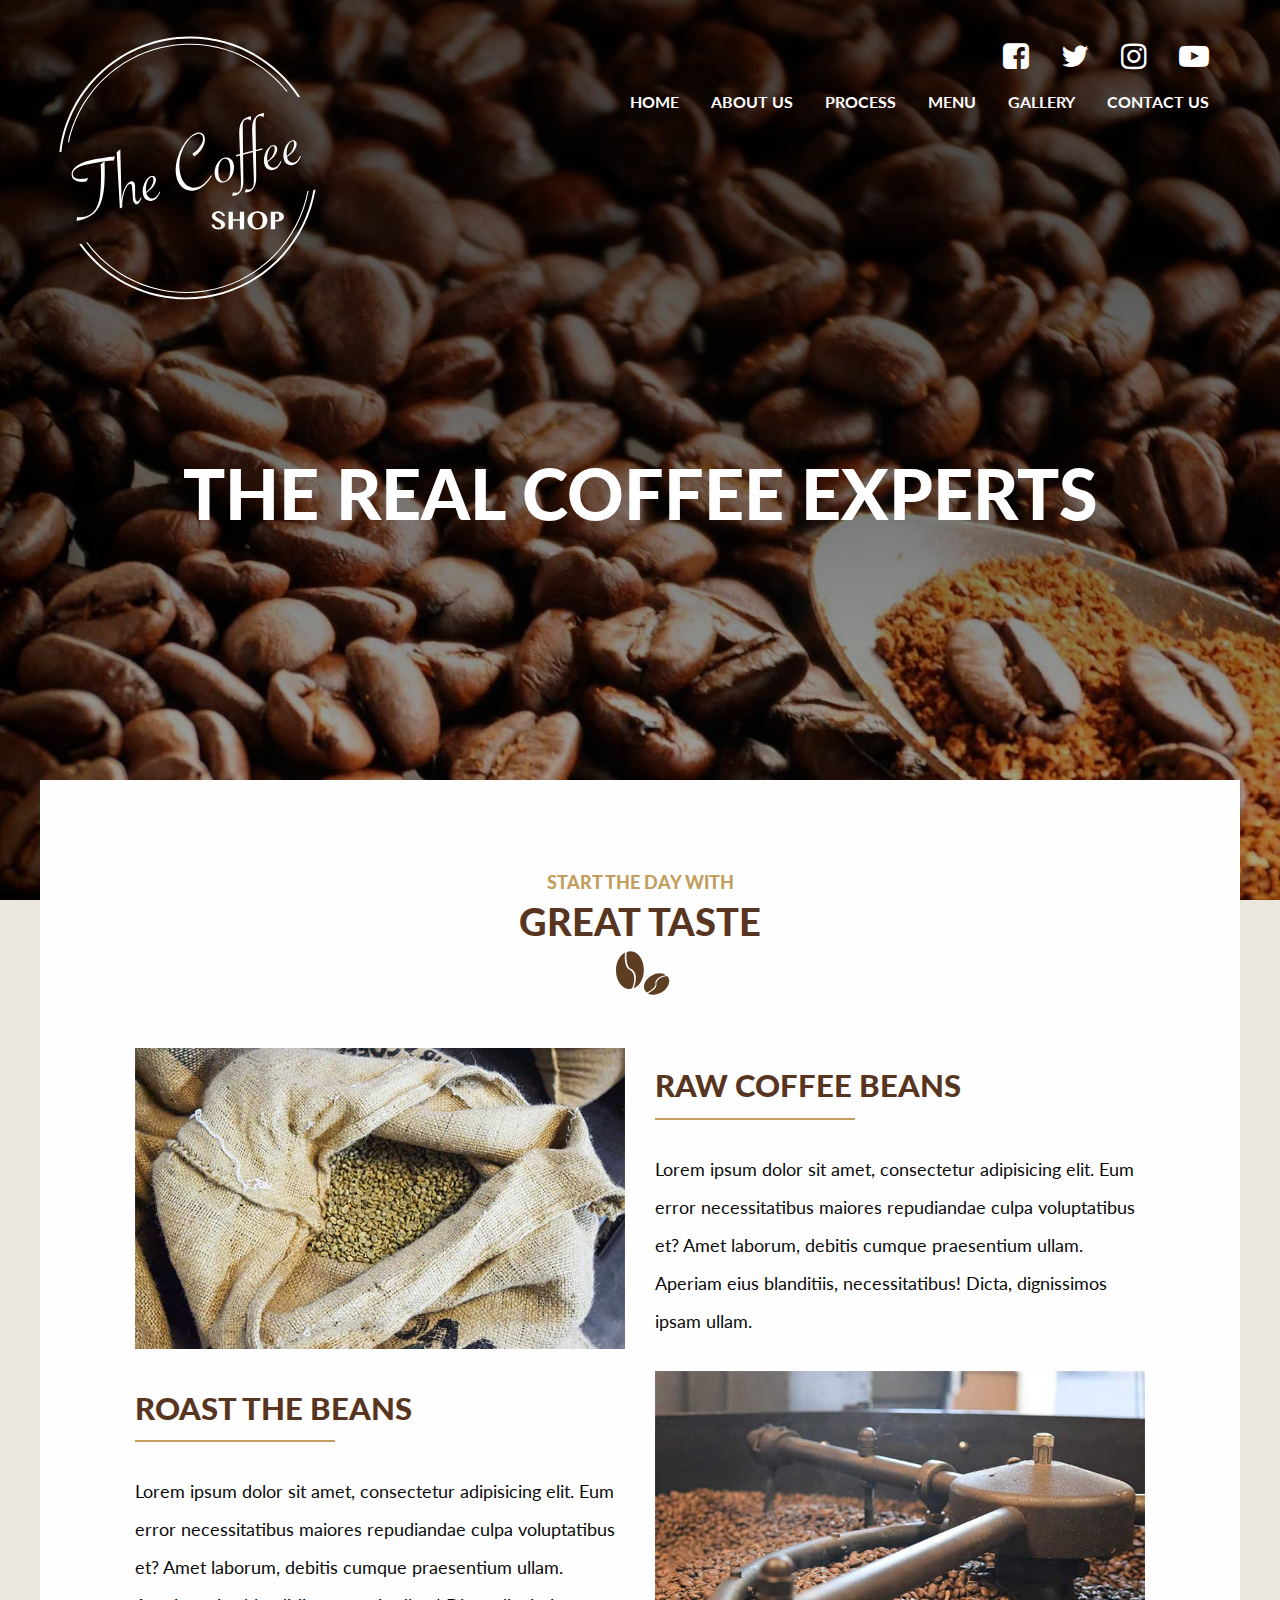
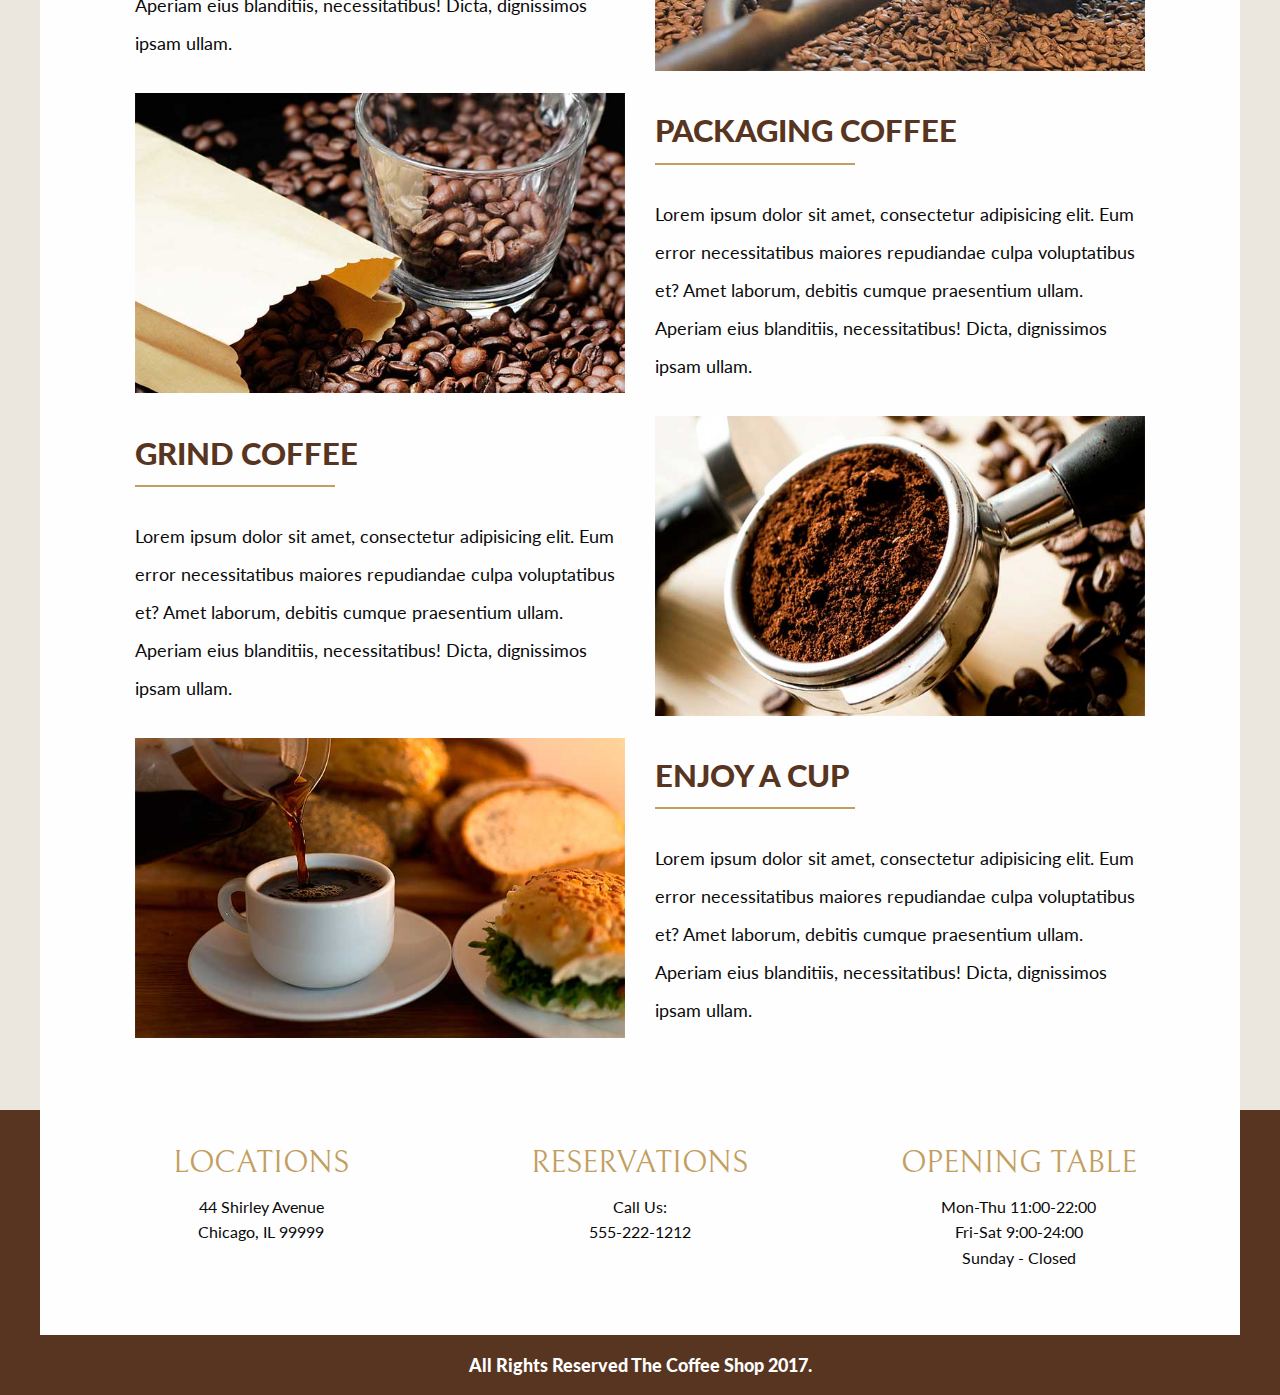
<file: process.html>
<!doctype html>
<html class="no-js" lang="en">
  <head>
    <meta charset="utf-8" />
    <meta http-equiv="x-ua-compatible" content="ie=edge">
    <meta name="viewport" content="width=device-width, initial-scale=1.0">
    <title>process</title>
    <link rel="stylesheet" href="assets/css/app.css">
  </head>
  <body>
    <header class="site-header process">
      <div class="container">
        <div class="header-content">
          <div class="top-section">
            <div class="logo">
            <a href="index.html"><img src="assets/img/logo.svg" alt="coffee shop logo image"></a>
            </div><!--logo-->
            <div class="menus">
              <nav class="social-menu">
                  <a href="http://facebook.com"><span></span></a>
                  <a href="http://twitter.com"><span></span></a>
                  <a href="http://instagram.com"><span></span></a>
                  <a href="http://youtube.com"><span></span></a>
                </nav>
            <div class="title-bar" data-responsive-toggle="main-nav" data-hide-for="medium">
              <button class="menu-icon" type="button" data-toggle="main-nav"></button>
                <div class="title-bar-title">
                  Menu
                </div>
            </div>  
                  <ul id="main-nav" class="main-navigation" data-animate="menu-in menu-out">
                    <li><a href="index.html">Home</a></li>
                    <li><a href="about.html">About Us</a></li>
                    <li><a href="process.html">Process</a></li>
                    <li><a href="menu.html">Menu</a></li>
                    <li><a href="gallery.html">Gallery</a></li>
                    <li><a href="contact.html">Contact Us</a></li>
                  </ul>
               

              </div><!--.menus-->

            </div><!--.top-section-->
          <div class="bottom-section">
            <h1 class="slogan">The Real Coffee Experts</h1>
          </div> <!--.bottom-section-->
        </div> <!--.container-content-->
      </div> <!--.container-->

    </header>

    
    <div class="container">
        <main class="main-content page-process">
            <h2 class="heading-title">Start the day with <span> great taste </span></h2>
    
            <div class="process-container">
                <div class="process-image process-item">
                    <img src="assets/img/process_1.jpg">
                </div><!-- .process-image -->
                
            
                <div class="process-content process-item">
                    <h3>Raw Coffee Beans </h3>
                    <p>Lorem ipsum dolor sit amet, consectetur adipisicing elit. Eum error necessitatibus maiores repudiandae culpa voluptatibus et? Amet laborum, debitis cumque praesentium ullam. Aperiam eius blanditiis, necessitatibus! Dicta, dignissimos ipsam ullam.</p>
    
                </div><!--.process-content-->
            </div> <!--.process-container-->
    
    
            <div class="process-container">
                <div class="process-image process-item">
                    <img src="assets/img/process_2.jpg">
                </div><!-- .process-image -->
    
                <div class="process-content process-item">
                    <h3>Roast The Beans </h3>
                    <p>Lorem ipsum dolor sit amet, consectetur adipisicing elit. Eum error necessitatibus maiores repudiandae culpa voluptatibus et? Amet laborum, debitis cumque praesentium ullam. Aperiam eius blanditiis, necessitatibus! Dicta, dignissimos ipsam ullam.</p>
    
                </div><!--.process-content-->
            </div> <!--.process-container-->
    
            <div class="process-container">
                <div class="process-image process-item">
                    <img src="assets/img/process_3.jpg">
                </div><!-- .process-image -->
    
                <div class="process-content process-item">
                    <h3>Packaging Coffee </h3>
                    <p>Lorem ipsum dolor sit amet, consectetur adipisicing elit. Eum error necessitatibus maiores repudiandae culpa voluptatibus et? Amet laborum, debitis cumque praesentium ullam. Aperiam eius blanditiis, necessitatibus! Dicta, dignissimos ipsam ullam.</p>
    
                </div><!--.process-content-->
            </div> <!--.process-container-->
    
            <div class="process-container">
                <div class="process-image process-item">
                    <img src="assets/img/process_4.jpg">
                </div><!-- .process-image -->
    
                <div class="process-content process-item">
                    <h3>Grind Coffee </h3>
                    <p>Lorem ipsum dolor sit amet, consectetur adipisicing elit. Eum error necessitatibus maiores repudiandae culpa voluptatibus et? Amet laborum, debitis cumque praesentium ullam. Aperiam eius blanditiis, necessitatibus! Dicta, dignissimos ipsam ullam.</p>
    
                </div><!--.process-content-->
            </div> <!--.process-container-->
    
          <div class="process-container">
                <div class="process-image process-item">
                    <img src="assets/img/process_5.jpg">
                </div><!-- .process-image -->
    
                <div class="process-content process-item">
                    <h3>Enjoy a Cup </h3>
                    <p>Lorem ipsum dolor sit amet, consectetur adipisicing elit. Eum error necessitatibus maiores repudiandae culpa voluptatibus et? Amet laborum, debitis cumque praesentium ullam. Aperiam eius blanditiis, necessitatibus! Dicta, dignissimos ipsam ullam.</p>
    
                </div><!--.process-content-->
            </div> <!--.process-container-->
    
        </main>
    </div>

    <footer class="site-footer">
      <div class="container">
        <div class="footer-content">
          <div class="footer-box">
            <h3>Locations</h3>
            <p>44 Shirley Avenue</p>
            <p>Chicago, IL 99999</p>
            </div><!--.footer-box-->
            <div class="footer-box">
            <h3>Reservations</h3>
            <p>Call Us:</p>
            <p>555-222-1212</p>
            </div><!--.footer-box-->
            <div class="footer-box">
            <h3>Opening Table</h3>
            <p>Mon-Thu 11:00-22:00</p>
            <p>Fri-Sat 9:00-24:00</p>
            <p>Sunday - Closed</p>
            </div><!--.footer-box-->
            </div><!--.container-->
        </div><!--.footer-section-->
      </div><!--.container-->
      <p class="copyright">All Rights Reserved The Coffee Shop 2017.</p>
    </footer>

    

    <script src="assets/js/app.js"></script>
  </body>
</html>
</file>
